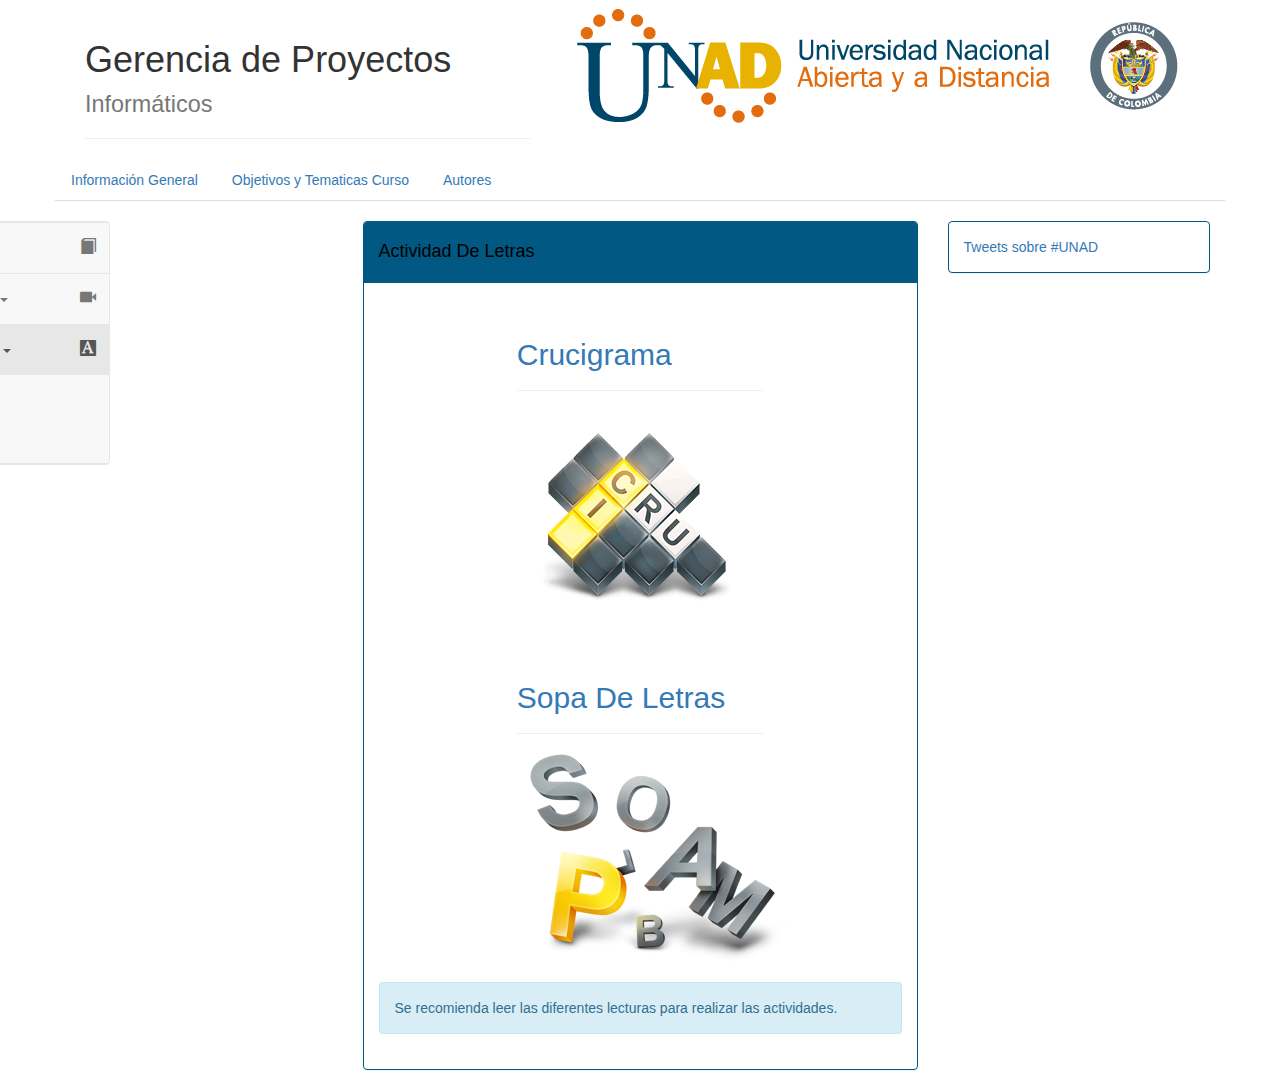
<file: Actividad1.html>
<!DOCTYPE html>
<html lang="en">
<head>
  <title>Gerencia de Proyectos</title>
  <meta charset="utf-8">
  <meta name="viewport" content="width=device-width, initial-scale=1">
  <link rel="stylesheet" href="https://maxcdn.bootstrapcdn.com/bootstrap/3.3.7/css/bootstrap.min.css">
  <script src="https://ajax.googleapis.com/ajax/libs/jquery/3.2.0/jquery.min.js"></script>
  <script src="https://maxcdn.bootstrapcdn.com/bootstrap/3.3.7/js/bootstrap.min.js"></script>
  <link rel="stylesheet" type="text/css" href="css/style.css">
</head>
<body>

<div class="container">
        <div class="col-sm-5">
  
  <div class="page-header">
  <h1>Gerencia de Proyectos <small>Informáticos</small></h1>
</div>
</div>
  
  <div class="col-sm-7">
  <img src="img/logoUNADV2.png" class="img-rounded">
  </div>

	  
</div>
  
<div class="container">
<div class="row"><div class="masthead">
        <nav>
          <ul class="nav nav-tabs">
            <li><a href="index.html">Información General</a></li>
            <li><a href="Objetivos.html">Objetivos y Tematicas Curso</a></li>
            <li><a href="Autores.html">Autores</a></li>
	  </ul> 
        </nav>
      </div></div>
<div class="row"><br></div>
  <div class="row">
    <div class="col-sm-3">
      <nav class="navbar navbar-default sidebar" role="navigation">
    <div class="container-fluid">
    <div class="navbar-header">
      <button type="button" class="navbar-toggle" data-toggle="collapse" data-target="#bs-sidebar-navbar-collapse-1">
        <span class="sr-only">Toggle navigation</span>
        <span class="icon-bar"></span>
        <span class="icon-bar"></span>
        <span class="icon-bar"></span>
      </button>      
    </div>
    <div class="collapse navbar-collapse" id="bs-sidebar-navbar-collapse-1">
      <ul class="nav navbar-nav">
        
		<li class="dropdown">
          <a href="#" class="dropdown-toggle" data-toggle="dropdown">Lecturas <span class="caret"></span><span style="font-size:16px;" class="pull-right hidden-xs showopacity glyphicon glyphicon-book"></span></a>
          <ul class="dropdown-menu forAnimate" role="menu">
            <li><a href="Lectura1.html">Introducción</a></li>
            <li><a href="Lectura2.html">12 Etapas</a></li>
            <li><a href="Lectura3.html">Seguimiento proyectos</a></li>
			<li><a href="Lectura4.html">Liderazgo y Proyectos</a></li>
			<li><a href="Lectura5.html">Talento Humano</a></li>
          </ul>
        </li> 
		
		<li class="dropdown">
          <a href="#" class="dropdown-toggle" data-toggle="dropdown">Multimedia <span class="caret"></span><span style="font-size:16px;" class="pull-right hidden-xs showopacity glyphicon glyphicon-facetime-video"></span></a>
          <ul class="dropdown-menu forAnimate" role="menu">
            <li><a href="Multimedia1.html">Gerencia de proyectos</a></li>
            <li><a href="Multimedia2.html">Planeación Proyectos</a></li>
          </ul>
        </li> 
		
        <li class="dropdown open">
          <a href="#" class="dropdown-toggle" data-toggle="dropdown">Actividades <span class="caret"></span><span style="font-size:16px;" class="pull-right hidden-xs showopacity glyphicon glyphicon-text-background"></span></a>
          <ul class="dropdown-menu forAnimate" role="menu">
            <li class="active"><a href="Actividad1.html">Actividad Letras</a></li>
            <li><a href="Actividad2.html">Actividad Completar</a></li>
            <li><a href="Actividad3.html">Actividad Ordenar</a></li>
          </ul>
        </li> 
      </ul>
	  

    </div>
  </div>
</nav>
    </div>
    <div class="col-sm-6">

		<div class="panel panel-info">
		  <div class="panel-heading"><h4>Actividad De Letras</h4></div>
		  <div class="panel-body">
				<div class="row">				
					<div class="col-sm-3" ></div>
					<div class="col-sm-6" >
						<div class="page-header">
						  <a href="https://www.educaplay.com/es/recursoseducativos/2936819/html5/talento_humano.htm"><h2>Crucigrama</h2></a>
						</div>	
						
						<a href="https://www.educaplay.com/es/recursoseducativos/2936819/html5/talento_humano.htm"><img src="img/iconoCruci.png"  alt="..." class="img-rounded"></a>
					</div>
					<div class="col-sm-3" ></div>
					
					<div class="col-sm-12">
					<br>
					</div>
					
					<div class="col-sm-3" ></div>
					<div class="col-sm-6">
						<div class="page-header">
						  <a href="https://www.educaplay.com/es/recursoseducativos/2936819/html5/talento_humano.htm"><h2>Sopa De Letras</h2></a>
						</div>	
						<a href="https://www.educaplay.com/es/recursoseducativos/2936819/html5/talento_humano.htm"><img src="img/iconoSopa.png"  alt="..." class="img-rounded"></a>
					</div>
					<div class="col-sm-3" ></div>
					
					<div class="col-sm-12">
					<br>
					</div>
					
					<div class="col-sm-12">
						<div class="alert alert-info" role="alert">Se recomienda leer las diferentes lecturas para realizar las actividades.</div>
					</div>
					
				</div>
		  </div>
		</div>
	
    </div>
  <div class="col-sm-3">
  <div class="panel panel-info">
		  <div class="panel-body">
                         <a class="twitter-timeline"  href="https://twitter.com/hashtag/UNAD" data-widget-id="853414518893969409">Tweets sobre #UNAD</a>
            <script>!function(d,s,id){var js,fjs=d.getElementsByTagName(s)[0],p=/^http:/.test(d.location)?'http':'https';if(!d.getElementById(id)){js=d.createElement(s);js.id=id;js.src=p+"://platform.twitter.com/widgets.js";fjs.parentNode.insertBefore(js,fjs);}}(document,"script","twitter-wjs");</script>
          
          </div>
		  </div>
  
  </div>
  </div>

</body>
</html>
</file>
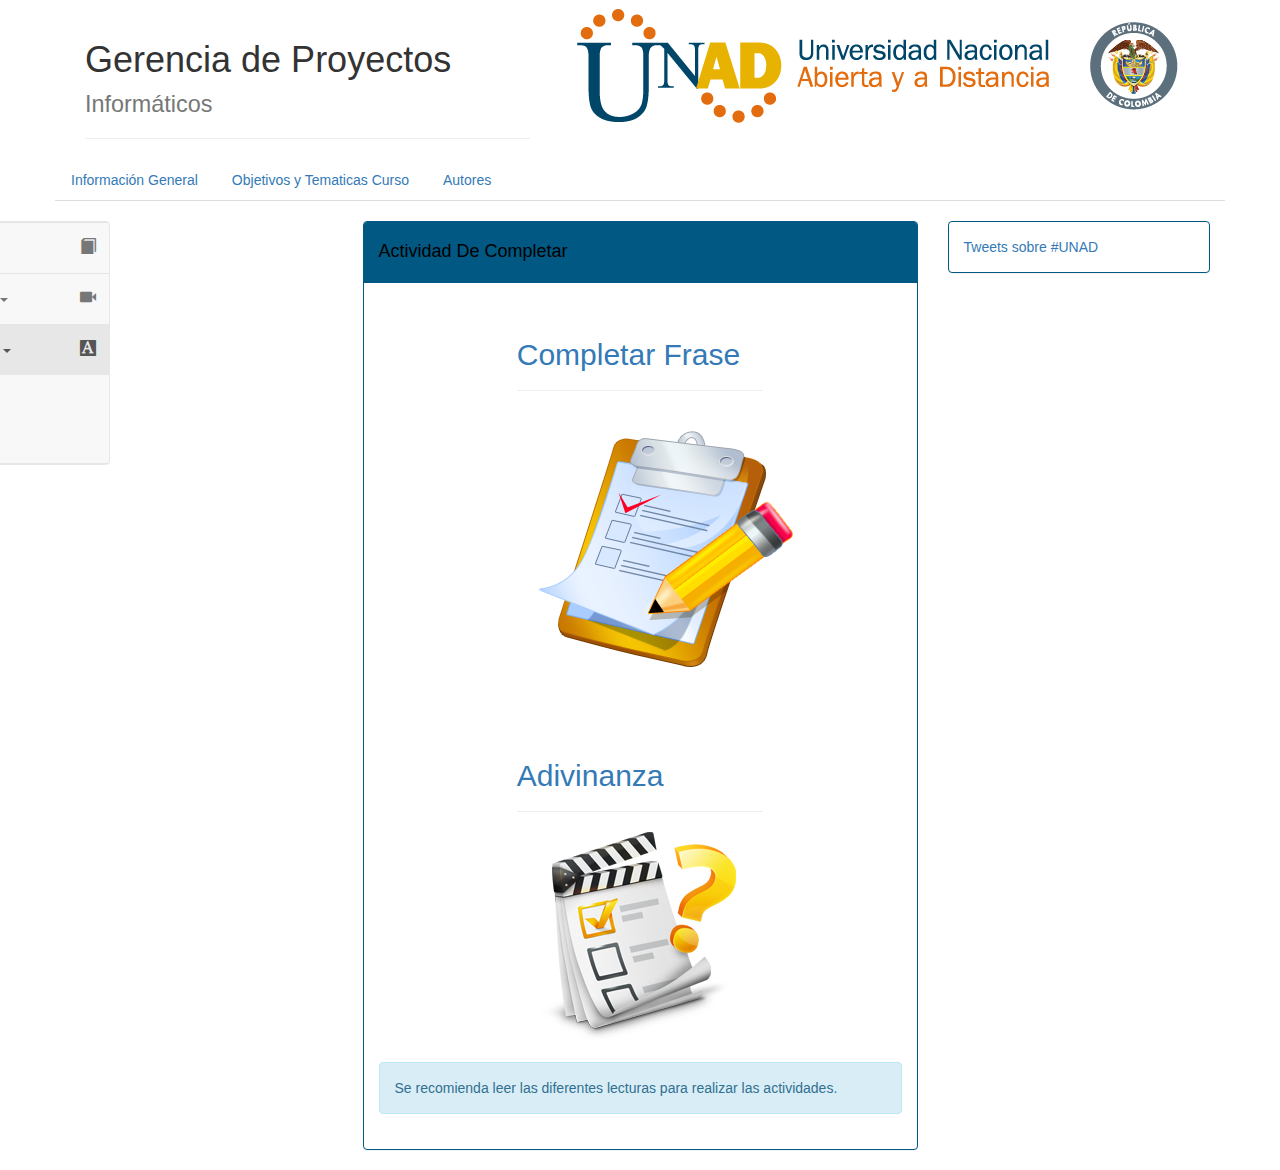
<file: Actividad2.html>
<!DOCTYPE html>
<html lang="en">
<head>
  <title>Gerencia de Proyectos</title>
  <meta charset="utf-8">
  <meta name="viewport" content="width=device-width, initial-scale=1">
  <link rel="stylesheet" href="https://maxcdn.bootstrapcdn.com/bootstrap/3.3.7/css/bootstrap.min.css">
  <script src="https://ajax.googleapis.com/ajax/libs/jquery/3.2.0/jquery.min.js"></script>
  <script src="https://maxcdn.bootstrapcdn.com/bootstrap/3.3.7/js/bootstrap.min.js"></script>
  <link rel="stylesheet" type="text/css" href="css/style.css">
</head>
<body>

<div class="container">
        <div class="col-sm-5">
  
  <div class="page-header">
  <h1>Gerencia de Proyectos <small>Informáticos</small></h1>
</div>
</div>
  
  <div class="col-sm-7">
  <img src="img/logoUNADV2.png" class="img-rounded">
  </div>

	  
</div>
  
<div class="container">
<div class="row"><div class="masthead">
        <nav>
          <ul class="nav nav-tabs">
            <li><a href="index.html">Información General</a></li>
            <li><a href="Objetivos.html">Objetivos y Tematicas Curso</a></li>
            <li><a href="Autores.html">Autores</a></li>
	  </ul>
        </nav>
      </div></div>
<div class="row"><br></div>
  <div class="row">
    <div class="col-sm-3">
      <nav class="navbar navbar-default sidebar" role="navigation">
    <div class="container-fluid">
    <div class="navbar-header">
      <button type="button" class="navbar-toggle" data-toggle="collapse" data-target="#bs-sidebar-navbar-collapse-1">
        <span class="sr-only">Toggle navigation</span>
        <span class="icon-bar"></span>
        <span class="icon-bar"></span>
        <span class="icon-bar"></span>
      </button>      
    </div>
    <div class="collapse navbar-collapse" id="bs-sidebar-navbar-collapse-1">
      <ul class="nav navbar-nav">
        
		<li class="dropdown">
          <a href="#" class="dropdown-toggle" data-toggle="dropdown">Lecturas <span class="caret"></span><span style="font-size:16px;" class="pull-right hidden-xs showopacity glyphicon glyphicon-book"></span></a>
          <ul class="dropdown-menu forAnimate" role="menu">
            <li><a href="Lectura1.html">Introducción</a></li>
            <li><a href="Lectura2.html">12 Etapas</a></li>
            <li><a href="Lectura3.html">Seguimiento proyectos</a></li>
			<li><a href="Lectura4.html">Liderazgo y Proyectos</a></li>
			<li><a href="Lectura5.html">Talento Humano</a></li>
          </ul>
        </li> 
		
		<li class="dropdown">
          <a href="#" class="dropdown-toggle" data-toggle="dropdown">Multimedia <span class="caret"></span><span style="font-size:16px;" class="pull-right hidden-xs showopacity glyphicon glyphicon-facetime-video"></span></a>
          <ul class="dropdown-menu forAnimate" role="menu">
            <li><a href="Multimedia1.html">Gerencia de proyectos</a></li>
            <li><a href="Multimedia2.html">Planeación Proyectos</a></li>
          </ul>
        </li> 
		
        <li class="dropdown open">
          <a href="#" class="dropdown-toggle" data-toggle="dropdown">Actividades <span class="caret"></span><span style="font-size:16px;" class="pull-right hidden-xs showopacity glyphicon glyphicon-text-background"></span></a>
          <ul class="dropdown-menu forAnimate" role="menu">
            <li><a href="Actividad1.html">Actividad Letras</a></li>
            <li class="active"><a href="Actividad2.html">Actividad Completar</a></li>
            <li><a href="Actividad3.html">Actividad Ordenar</a></li>
          </ul>
        </li> 
      </ul>
	  

    </div>
  </div>
</nav>
    </div>
    <div class="col-sm-6">

		<div class="panel panel-info">
		  <div class="panel-heading"><h4>Actividad De Completar</h4></div>
		  <div class="panel-body">
				<div class="row">				
					<div class="col-sm-3" ></div>
					<div class="col-sm-6" >
						<div class="page-header">
						  <a href="https://www.educaplay.com/es/recursoseducativos/2937196/html5/liderazgo.htm"><h2>Completar Frase</h2></a>
						</div>	
						
						<a href="https://www.educaplay.com/es/recursoseducativos/2937196/html5/liderazgo.htm"><img src="img/iconoCompletar.png"  alt="..." class="img-rounded"></a>
					</div>
					<div class="col-sm-3" ></div>
					
					<div class="col-sm-12">
					<br>
					</div>
					
					<div class="col-sm-3" ></div>
					<div class="col-sm-6">
						<div class="page-header">
						  <a href="https://www.educaplay.com/es/recursoseducativos/2937207/html5/etapas_gerencia_proyectos.htm"><h2>Adivinanza</h2></a>
						</div>	
						<a href="https://www.educaplay.com/es/recursoseducativos/2937207/html5/etapas_gerencia_proyectos.htm"><img src="img/iconoAdivinanza.png"  alt="..." class="img-rounded"></a>
					</div>
					<div class="col-sm-3" ></div>
					
					<div class="col-sm-12">
					<br>
					</div>
					
					<div class="col-sm-12">
						<div class="alert alert-info" role="alert">Se recomienda leer las diferentes lecturas para realizar las actividades.</div>
					</div>
					
				</div>
		  </div>
		</div>
	
    </div>
  <div class="col-sm-3">
  <div class="panel panel-info">
		  <div class="panel-body">
                         <a class="twitter-timeline"  href="https://twitter.com/hashtag/UNAD" data-widget-id="853414518893969409">Tweets sobre #UNAD</a>
            <script>!function(d,s,id){var js,fjs=d.getElementsByTagName(s)[0],p=/^http:/.test(d.location)?'http':'https';if(!d.getElementById(id)){js=d.createElement(s);js.id=id;js.src=p+"://platform.twitter.com/widgets.js";fjs.parentNode.insertBefore(js,fjs);}}(document,"script","twitter-wjs");</script>
          
          </div>
		  </div>
  
  </div>
  </div>

</body>
</html>
</file>
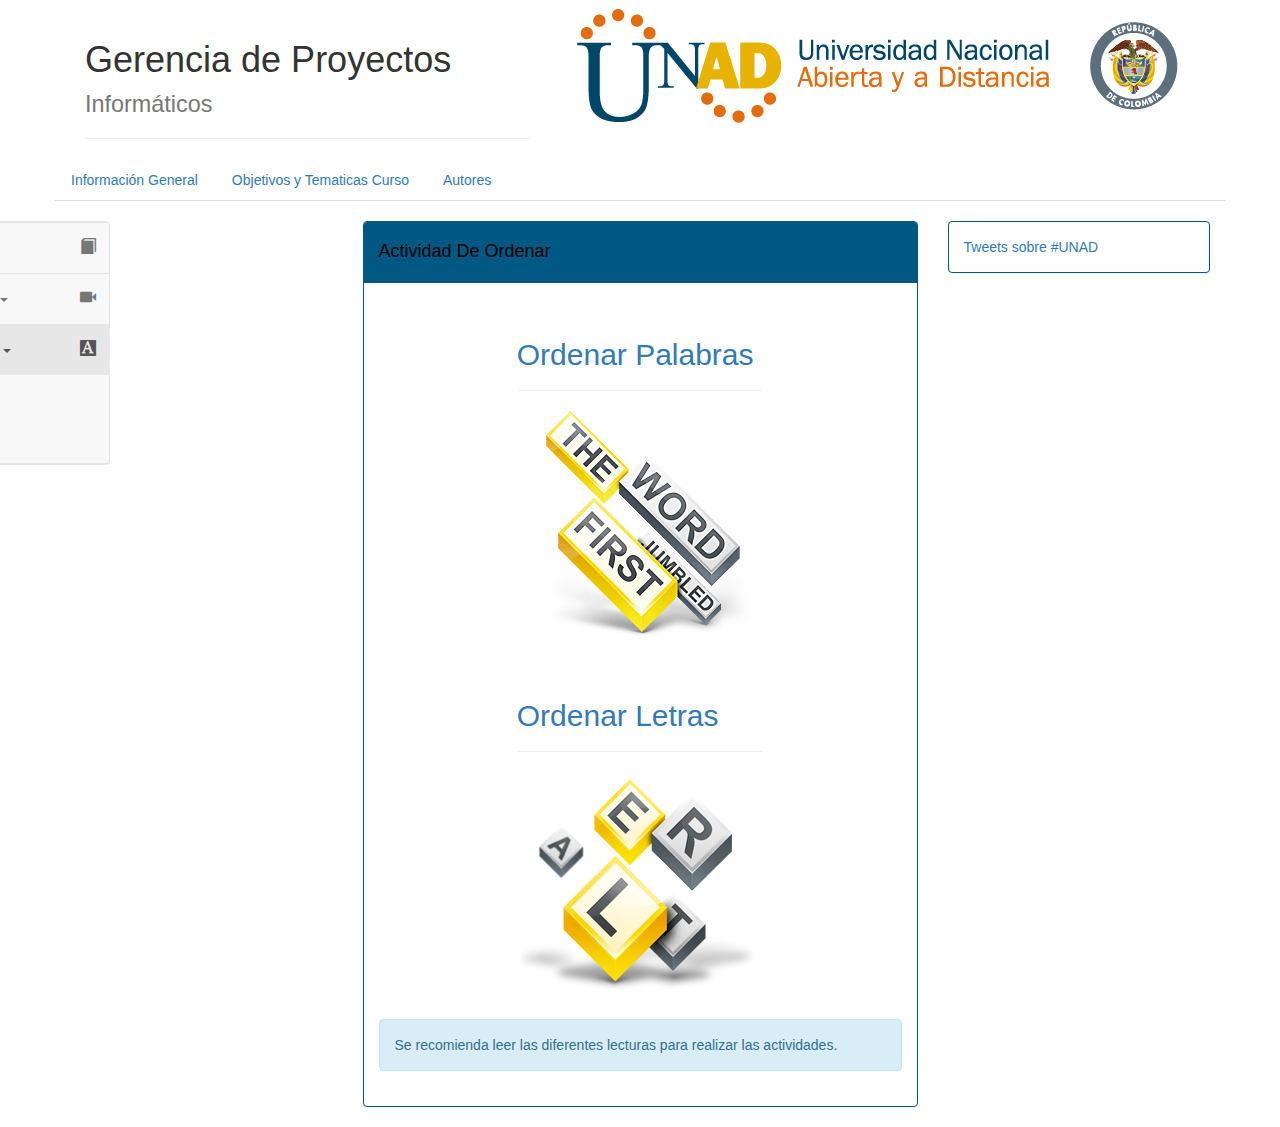
<file: Actividad3.html>
<!DOCTYPE html>
<html lang="en">
<head>
  <title>Gerencia de Proyectos</title>
  <meta charset="utf-8">
  <meta name="viewport" content="width=device-width, initial-scale=1">
  <link rel="stylesheet" href="https://maxcdn.bootstrapcdn.com/bootstrap/3.3.7/css/bootstrap.min.css">
  <script src="https://ajax.googleapis.com/ajax/libs/jquery/3.2.0/jquery.min.js"></script>
  <script src="https://maxcdn.bootstrapcdn.com/bootstrap/3.3.7/js/bootstrap.min.js"></script>
  <link rel="stylesheet" type="text/css" href="css/style.css">
</head> 
<body>

<div class="container">
        <div class="col-sm-5">
  
  <div class="page-header">
  <h1>Gerencia de Proyectos <small>Informáticos</small></h1>
</div>
</div>
  
  <div class="col-sm-7">
  <img src="img/logoUNADV2.png" class="img-rounded">
  </div>

	  
</div>
  
<div class="container">
<div class="row"><div class="masthead">
        <nav>
          <ul class="nav nav-tabs">
            <li><a href="index.html">Información General</a></li>
            <li><a href="Objetivos.html">Objetivos y Tematicas Curso</a></li>
            <li><a href="Autores.html">Autores</a></li>
	  </ul>
        </nav>
      </div></div>
<div class="row"><br></div>
  <div class="row">
    <div class="col-sm-3">
      <nav class="navbar navbar-default sidebar" role="navigation">
    <div class="container-fluid">
    <div class="navbar-header">
      <button type="button" class="navbar-toggle" data-toggle="collapse" data-target="#bs-sidebar-navbar-collapse-1">
        <span class="sr-only">Toggle navigation</span>
        <span class="icon-bar"></span>
        <span class="icon-bar"></span>
        <span class="icon-bar"></span>
      </button>      
    </div>
    <div class="collapse navbar-collapse" id="bs-sidebar-navbar-collapse-1">
      <ul class="nav navbar-nav">
        
		<li class="dropdown">
          <a href="#" class="dropdown-toggle" data-toggle="dropdown">Lecturas <span class="caret"></span><span style="font-size:16px;" class="pull-right hidden-xs showopacity glyphicon glyphicon-book"></span></a>
          <ul class="dropdown-menu forAnimate" role="menu">
            <li><a href="Lectura1.html">Introducción</a></li>
            <li><a href="Lectura2.html">12 Etapas</a></li>
            <li><a href="Lectura3.html">Seguimiento proyectos</a></li>
			<li><a href="Lectura4.html">Liderazgo y Proyectos</a></li>
			<li><a href="Lectura5.html">Talento Humano</a></li>
          </ul>
        </li> 
		
		<li class="dropdown">
          <a href="#" class="dropdown-toggle" data-toggle="dropdown">Multimedia <span class="caret"></span><span style="font-size:16px;" class="pull-right hidden-xs showopacity glyphicon glyphicon-facetime-video"></span></a>
          <ul class="dropdown-menu forAnimate" role="menu">
            <li><a href="Multimedia1.html">Gerencia de proyectos</a></li>
            <li><a href="Multimedia2.html">Planeación Proyectos</a></li>
          </ul>
        </li> 
		
        <li class="dropdown open">
          <a href="#" class="dropdown-toggle" data-toggle="dropdown">Actividades <span class="caret"></span><span style="font-size:16px;" class="pull-right hidden-xs showopacity glyphicon glyphicon-text-background"></span></a>
          <ul class="dropdown-menu forAnimate" role="menu">
            <li><a href="Actividad1.html">Actividad Letras</a></li>
            <li><a href="Actividad2.html">Actividad Completar</a></li>
            <li class="active"><a href="Actividad3.html">Actividad Ordenar</a></li>
          </ul>
        </li> 
      </ul>
	  

    </div>
  </div>
</nav>
    </div>
    <div class="col-sm-6">

		<div class="panel panel-info">
		  <div class="panel-heading"><h4>Actividad De Ordenar</h4></div>
		  <div class="panel-body">
				<div class="row">				
					<div class="col-sm-3" ></div>
					<div class="col-sm-6" >
						<div class="page-header">
						  <a href="https://www.educaplay.com/es/recursoseducativos/2937180/html5/planificacion_de_proyectos.htm"><h2>Ordenar Palabras</h2></a>
						</div>	
						
						<a href="https://www.educaplay.com/es/recursoseducativos/2937180/html5/planificacion_de_proyectos.htm"><img src="img/iconoOrdenarPalabras.png"  alt="..." class="img-rounded"></a>
					</div>
					<div class="col-sm-3" ></div>
					
					<div class="col-sm-12">
					<br>
					</div>
					
					<div class="col-sm-3" ></div>
					<div class="col-sm-6">
						<div class="page-header">
						  <a href="https://www.educaplay.com/es/recursoseducativos/2937160/html5/introduccion.htm"><h2>Ordenar Letras</h2></a>
						</div>	
						<a href="https://www.educaplay.com/es/recursoseducativos/2937160/html5/introduccion.htm"><img src="img/iconoOLetras.png"  alt="..." class="img-rounded"></a>
					</div>
					<div class="col-sm-3" ></div>
					
					<div class="col-sm-12">
					<br>
					</div>
					
					<div class="col-sm-12">
						<div class="alert alert-info" role="alert">Se recomienda leer las diferentes lecturas para realizar las actividades.</div>
					</div>
					
				</div>
		  </div>
		</div>
	
    </div>
  <div class="col-sm-3">
  <div class="panel panel-info">
		  <div class="panel-body">
                         <a class="twitter-timeline"  href="https://twitter.com/hashtag/UNAD" data-widget-id="853414518893969409">Tweets sobre #UNAD</a>
            <script>!function(d,s,id){var js,fjs=d.getElementsByTagName(s)[0],p=/^http:/.test(d.location)?'http':'https';if(!d.getElementById(id)){js=d.createElement(s);js.id=id;js.src=p+"://platform.twitter.com/widgets.js";fjs.parentNode.insertBefore(js,fjs);}}(document,"script","twitter-wjs");</script>
          
          </div>
		  </div>
  
  </div>
  </div>

</body>
</html>
</file>
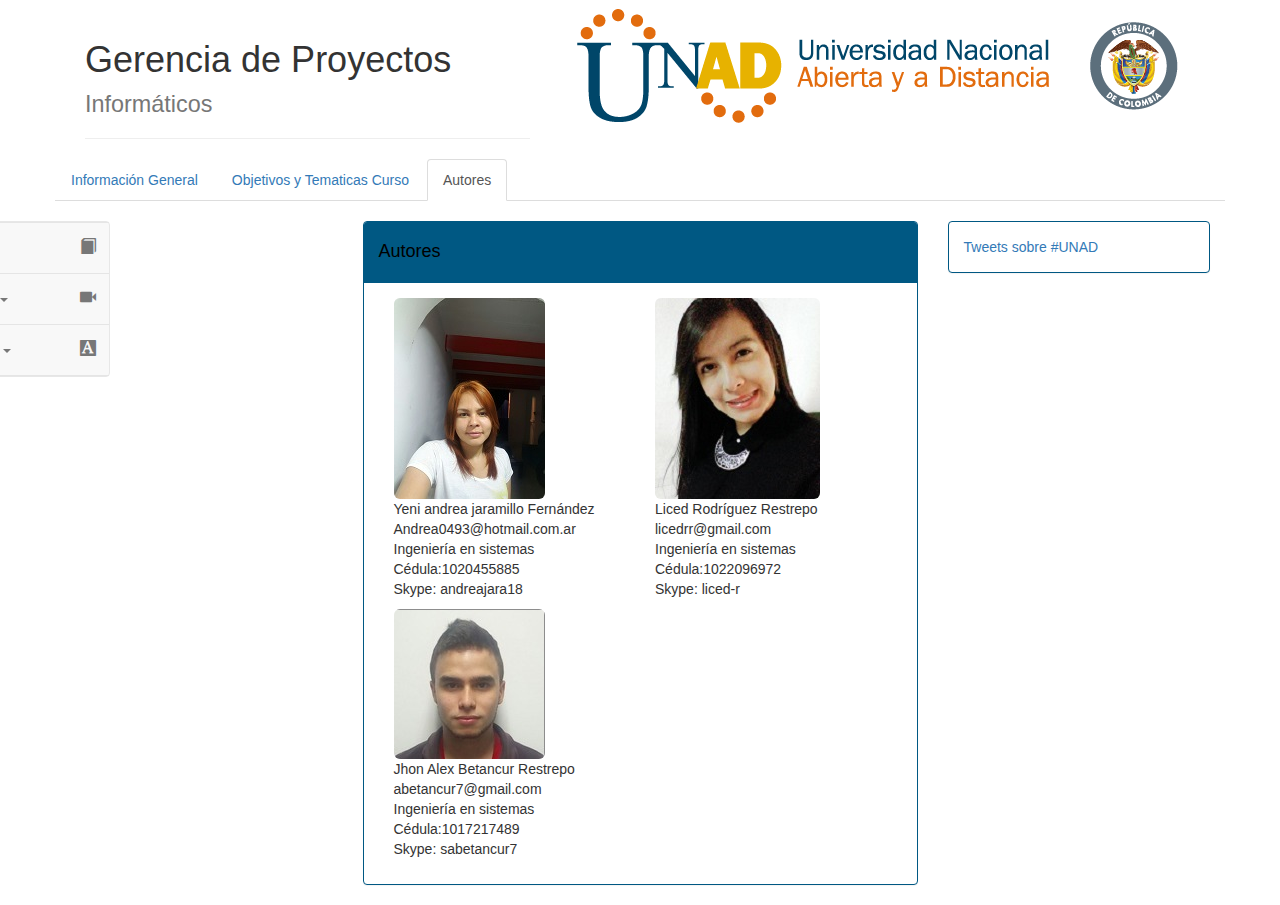
<file: Autores.html>
<!DOCTYPE html>
<html lang="en">
<head>
  <title>Gerencia de Proyectos</title>
  <meta charset="utf-8">
  <meta name="viewport" content="width=device-width, initial-scale=1">
  <link rel="stylesheet" href="https://maxcdn.bootstrapcdn.com/bootstrap/3.3.7/css/bootstrap.min.css">
  <script src="https://ajax.googleapis.com/ajax/libs/jquery/3.2.0/jquery.min.js"></script>
  <script src="https://maxcdn.bootstrapcdn.com/bootstrap/3.3.7/js/bootstrap.min.js"></script>
  <link rel="stylesheet" type="text/css" href="css/style.css">
</head>
<body>

<div class="container">
        <div class="col-sm-5">
  
  <div class="page-header">
  <h1>Gerencia de Proyectos <small>Informáticos</small></h1>
</div>
</div>
  
  <div class="col-sm-7">
  	<img src="img/logoUNADV2.png" class="img-rounded">
  </div>

	  
</div>
  
<div class="container">
<div class="row"><div class="masthead">
        <nav>
          <ul class="nav nav-tabs">
            <li><a href="index.html">Información General</a></li>
            <li><a href="Objetivos.html">Objetivos y Tematicas Curso</a></li>
            <li class="active"><a href="Autores.html">Autores</a></li>
	</ul>
        </nav>
      </div></div>
<div class="row"><br></div>
  <div class="row">
    <div class="col-sm-3">
      <nav class="navbar navbar-default sidebar" role="navigation">
    <div class="container-fluid">
    <div class="navbar-header">
      <button type="button" class="navbar-toggle" data-toggle="collapse" data-target="#bs-sidebar-navbar-collapse-1">
        <span class="sr-only">Toggle navigation</span>
        <span class="icon-bar"></span>
        <span class="icon-bar"></span>
        <span class="icon-bar"></span>
      </button>      
    </div>
    <div class="collapse navbar-collapse" id="bs-sidebar-navbar-collapse-1">
      <ul class="nav navbar-nav">
        
		<li class="dropdown">
          <a href="#" class="dropdown-toggle" data-toggle="dropdown">Lecturas <span class="caret"></span><span style="font-size:16px;" class="pull-right hidden-xs showopacity glyphicon glyphicon-book"></span></a>
          <ul class="dropdown-menu forAnimate" role="menu">
            <li><a href="Lectura1.html">Introducción</a></li>
            <li><a href="Lectura2.html">12 Etapas</a></li>
            <li><a href="Lectura3.html">Seguimiento proyectos</a></li>
			<li><a href="Lectura4.html">Liderazgo y Proyectos</a></li>
			<li><a href="Lectura5.html">Talento Humano</a></li>
          </ul>
        </li> 
		
		<li class="dropdown">
          <a href="#" class="dropdown-toggle" data-toggle="dropdown">Multimedia <span class="caret"></span><span style="font-size:16px;" class="pull-right hidden-xs showopacity glyphicon glyphicon-facetime-video"></span></a>
          <ul class="dropdown-menu forAnimate" role="menu">
            <li><a href="Multimedia1.html">Gerencia de proyectos</a></li>
            <li><a href="Multimedia2.html">Planeación Proyectos</a></li>
          </ul>
        </li> 
		
        <li class="dropdown">
          <a href="#" class="dropdown-toggle" data-toggle="dropdown">Actividades <span class="caret"></span><span style="font-size:16px;" class="pull-right hidden-xs showopacity glyphicon glyphicon-text-background"></span></a>
          <ul class="dropdown-menu forAnimate" role="menu">
            <li><a href="Actividad1.html">Actividad Letras</a></li>
            <li><a href="Actividad2.html">Actividad Completar</a></li>
            <li><a href="Actividad3.html">Actividad Ordenar</a></li>
          </ul>
        </li>          
		
      </ul>
	  

    </div>
  </div>
</nav>
    </div>
    <div class="col-sm-6">
		<div class="panel panel-info">
		  <div class="panel-heading"><h4>Autores</h4></div>
		  <div class="panel-body">
        <div class="col-sm-6">                
          <img src="img/fotoAndrea.jpg"  alt="..." class="img-rounded">
          <p>
            Yeni andrea jaramillo Fernández </br>
            Andrea0493@hotmail.com.ar </br>
            Ingeniería en sistemas </br>
            Cédula:1020455885 </br>
            Skype: andreajara18
          </p>      
        </div>
        <div class="col-sm-6">                
          <img src="img/fotoLiced.jpg"  alt="..." class="img-rounded">
          <p>
            Liced Rodríguez Restrepo </br>
            licedrr@gmail.com </br>
            Ingeniería en sistemas </br>
            Cédula:1022096972 </br>
            Skype: liced-r
          </p>      
        </div>
        <div class="col-sm-12">                
          <img src="img/fotoAlex.png"  alt="..." class="img-rounded">
          <p>
            Jhon Alex Betancur Restrepo </br>
            abetancur7@gmail.com </br>
            Ingeniería en sistemas </br>
            Cédula:1017217489 </br>
            Skype: sabetancur7
          </p>      
        </div>
			   
		  </div>
		</div>
	
    </div>
	  
    <div class="col-sm-3">
  <div class="panel panel-info">
		  <div class="panel-body">
                         <a class="twitter-timeline"  href="https://twitter.com/hashtag/UNAD" data-widget-id="853414518893969409">Tweets sobre #UNAD</a>
            <script>!function(d,s,id){var js,fjs=d.getElementsByTagName(s)[0],p=/^http:/.test(d.location)?'http':'https';if(!d.getElementById(id)){js=d.createElement(s);js.id=id;js.src=p+"://platform.twitter.com/widgets.js";fjs.parentNode.insertBefore(js,fjs);}}(document,"script","twitter-wjs");</script>
          
          </div>
		  </div>
  
  </div>	  
  </div>
  
  </div>

</body>
</html>
</file>
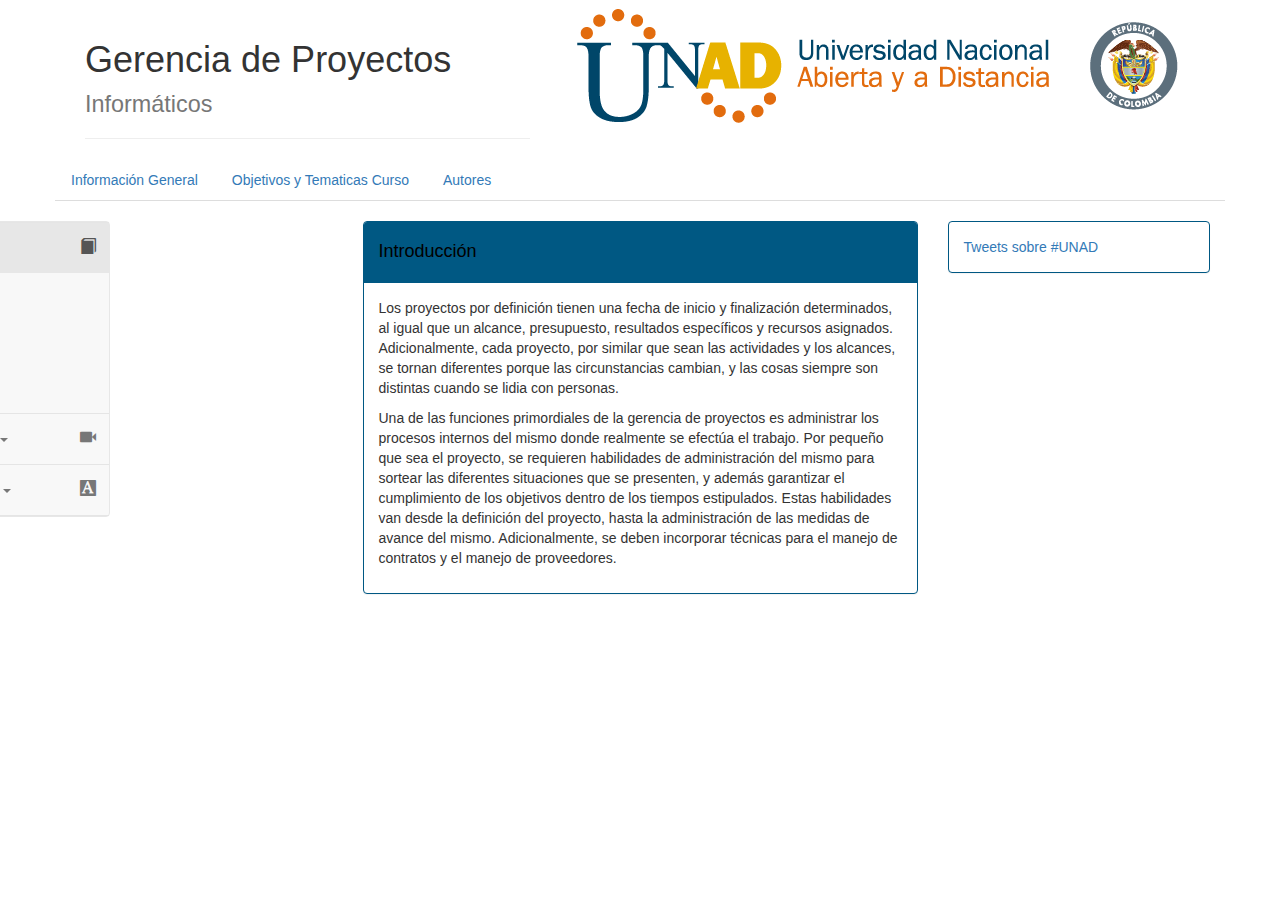
<file: Lectura1.html>
<!DOCTYPE html>
<html lang="en">
<head>
	<title>Gerencia de Proyectos</title>
  <meta charset="utf-8">
  <meta name="viewport" content="width=device-width, initial-scale=1">
  <link rel="stylesheet" href="https://maxcdn.bootstrapcdn.com/bootstrap/3.3.7/css/bootstrap.min.css">
  <script src="https://ajax.googleapis.com/ajax/libs/jquery/3.2.0/jquery.min.js"></script>
  <script src="https://maxcdn.bootstrapcdn.com/bootstrap/3.3.7/js/bootstrap.min.js"></script>
  <link rel="stylesheet" type="text/css" href="css/style.css">
</head>
<body>

<div class="container">
        <div class="col-sm-5">
  
  <div class="page-header">
  <h1>Gerencia de Proyectos <small>Informáticos</small></h1>
</div>
</div>
  
  <div class="col-sm-7">
  <img src="img/logoUNADV2.png" class="img-rounded">
  </div>

	  
</div>
  
<div class="container">
<div class="row"><div class="masthead">
        <nav>
          <ul class="nav nav-tabs">
            <li><a href="index.html">Información General</a></li>
            <li><a href="Objetivos.html">Objetivos y Tematicas Curso</a></li>
            <li><a href="Autores.html">Autores</a></li>
	  </ul>
        </nav>
      </div></div>
<div class="row"><br></div>
  <div class="row">
    <div class="col-sm-3">
      <nav class="navbar navbar-default sidebar" role="navigation">
    <div class="container-fluid">
    <div class="navbar-header">
      <button type="button" class="navbar-toggle" data-toggle="collapse" data-target="#bs-sidebar-navbar-collapse-1">
        <span class="sr-only">Toggle navigation</span>
        <span class="icon-bar"></span>
        <span class="icon-bar"></span>
        <span class="icon-bar"></span>
      </button>      
    </div>
    <div class="collapse navbar-collapse" id="bs-sidebar-navbar-collapse-1">
      <ul class="nav navbar-nav">
        
		<li class="dropdown open">
          <a href="#" class="dropdown-toggle" data-toggle="dropdown">Lecturas <span class="caret"></span><span style="font-size:16px;" class="pull-right hidden-xs showopacity glyphicon glyphicon-book"></span></a>
          <ul class="dropdown-menu forAnimate" role="menu">
            <li class="active"><a href="Lectura1.html">Introducción</a></li>
            <li><a href="Lectura2.html">12 Etapas</a></li>
            <li><a href="Lectura3.html">Seguimiento proyectos</a></li>
			<li><a href="Lectura4.html">Liderazgo y Proyectos</a></li>
			<li><a href="Lectura5.html">Talento Humano</a></li>
          </ul>
        </li> 
		
		<li class="dropdown">
          <a href="#" class="dropdown-toggle" data-toggle="dropdown">Multimedia <span class="caret"></span><span style="font-size:16px;" class="pull-right hidden-xs showopacity glyphicon glyphicon-facetime-video"></span></a>
          <ul class="dropdown-menu forAnimate" role="menu">
            <li><a href="Multimedia1.html">Gerencia de proyectos</a></li>
<li><a href="Multimedia2.html">Planeación Proyectos</a></li>
			</ul>
        </li> 
		
        <li class="dropdown">
          <a href="#" class="dropdown-toggle" data-toggle="dropdown">Actividades <span class="caret"></span><span style="font-size:16px;" class="pull-right hidden-xs showopacity glyphicon glyphicon-text-background"></span></a>
          <ul class="dropdown-menu forAnimate" role="menu">
            <li><a href="Actividad1.html">Actividad Letras</a></li>
            <li><a href="Actividad2.html">Actividad Completar</a></li>
            <li><a href="Actividad3.html">Actividad Ordenar</a></li>
          </ul>
        </li> 
      </ul>
	  

    </div>
  </div>
</nav>
    </div>
    <div class="col-sm-6">
		<div class="panel panel-info">
		  <div class="panel-heading"><h4>Introducción</h4></div>
		  <div class="panel-body">
			<p>
					Los proyectos por definición tienen una fecha de inicio y finalización determinados, al igual que un alcance, presupuesto, 
					resultados específicos y recursos asignados. Adicionalmente, cada proyecto, por similar que sean las actividades y los alcances, 
					se tornan diferentes porque las circunstancias cambian, y las cosas siempre son distintas cuando se lidia con personas.
			</p>
			<p>
					Una de las funciones primordiales de la gerencia de proyectos es administrar los procesos internos del mismo donde realmente se 
					efectúa el trabajo. Por pequeño que sea el proyecto, se requieren habilidades de administración del mismo para sortear las diferentes 
					situaciones que se presenten, y además garantizar el cumplimiento de los objetivos dentro de los tiempos estipulados. 
					Estas habilidades van desde la definición del proyecto, hasta la administración de las medidas de avance del mismo. 
					Adicionalmente, se deben incorporar técnicas para el manejo de contratos y el manejo de proveedores.

			</p>
		  </div>
		</div>
	
    </div>

	  <div class="col-sm-3">
  <div class="panel panel-info">
		  <div class="panel-body">
                         <a class="twitter-timeline"  href="https://twitter.com/hashtag/UNAD" data-widget-id="853414518893969409">Tweets sobre #UNAD</a>
            <script>!function(d,s,id){var js,fjs=d.getElementsByTagName(s)[0],p=/^http:/.test(d.location)?'http':'https';if(!d.getElementById(id)){js=d.createElement(s);js.id=id;js.src=p+"://platform.twitter.com/widgets.js";fjs.parentNode.insertBefore(js,fjs);}}(document,"script","twitter-wjs");</script>
          
          </div>
		  </div>
  
  </div>
	  
  </div>
  
  </div>

</body>
</html>
</file>
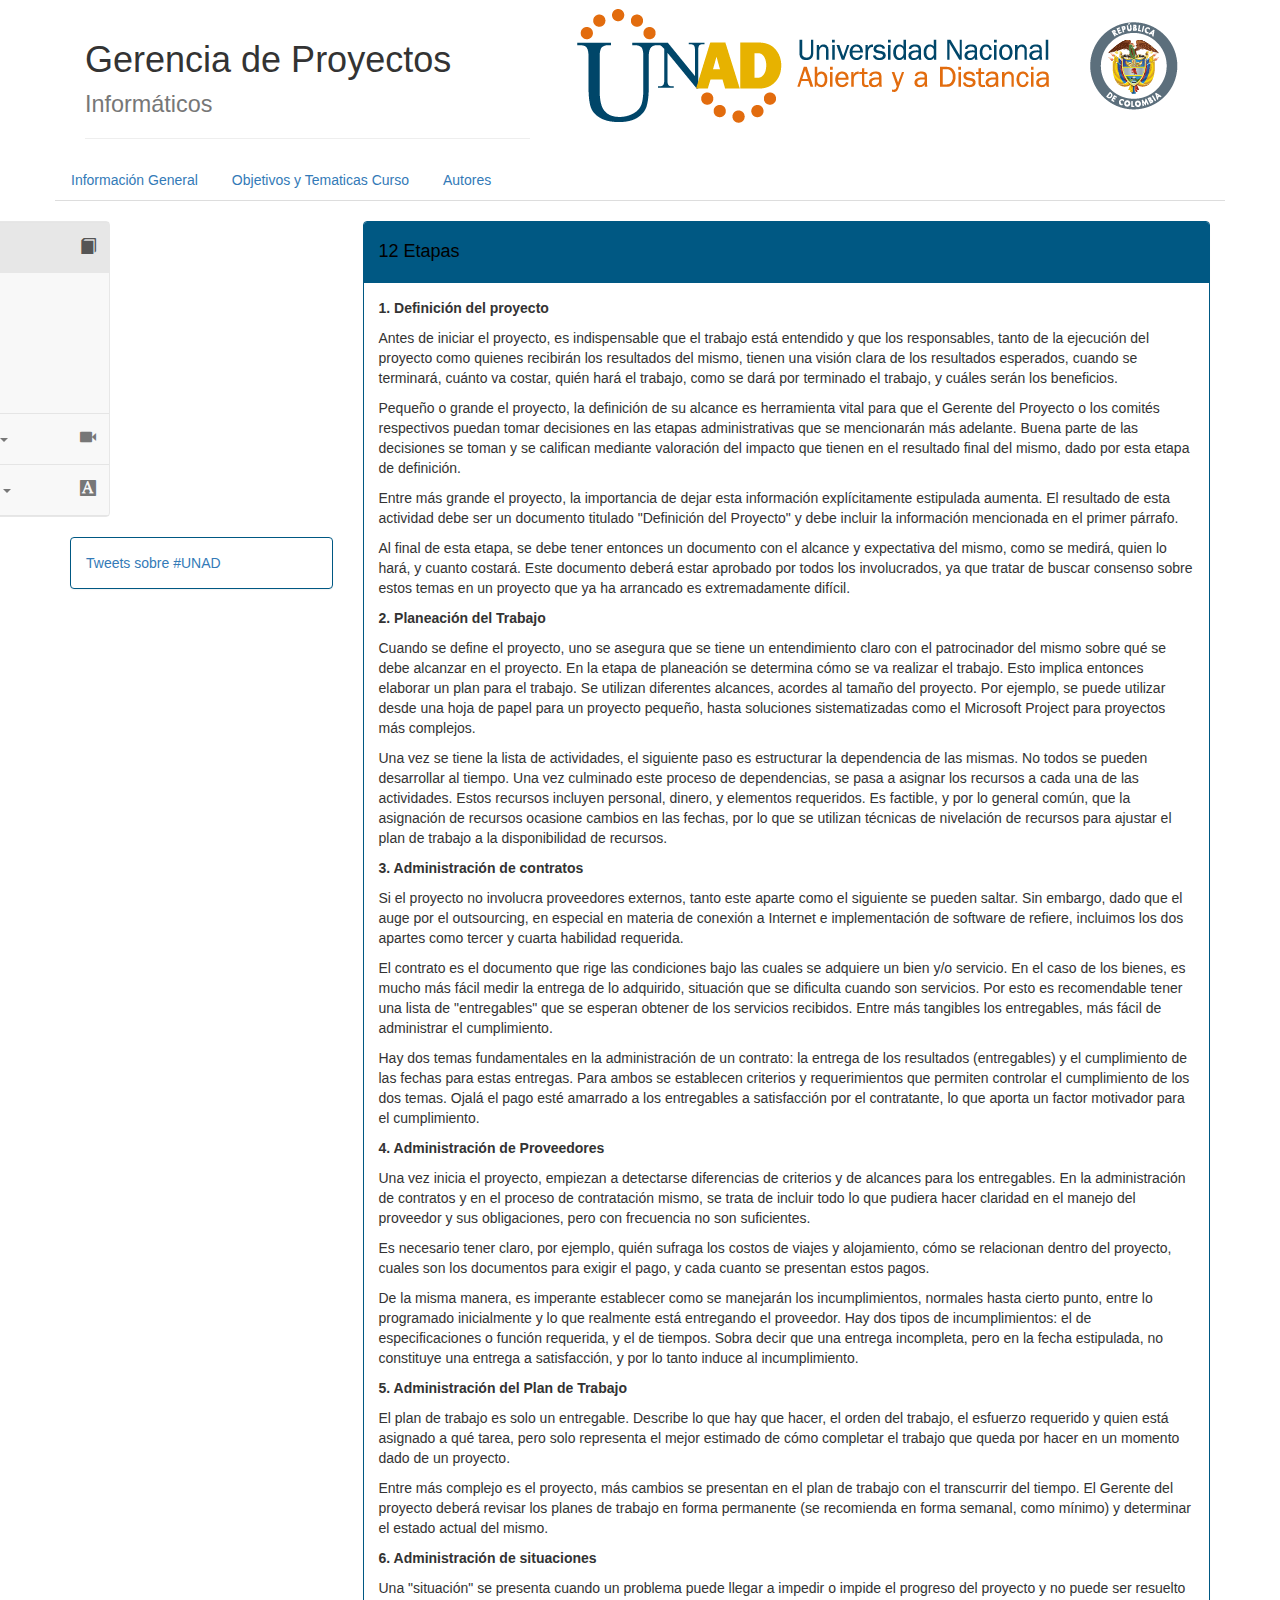
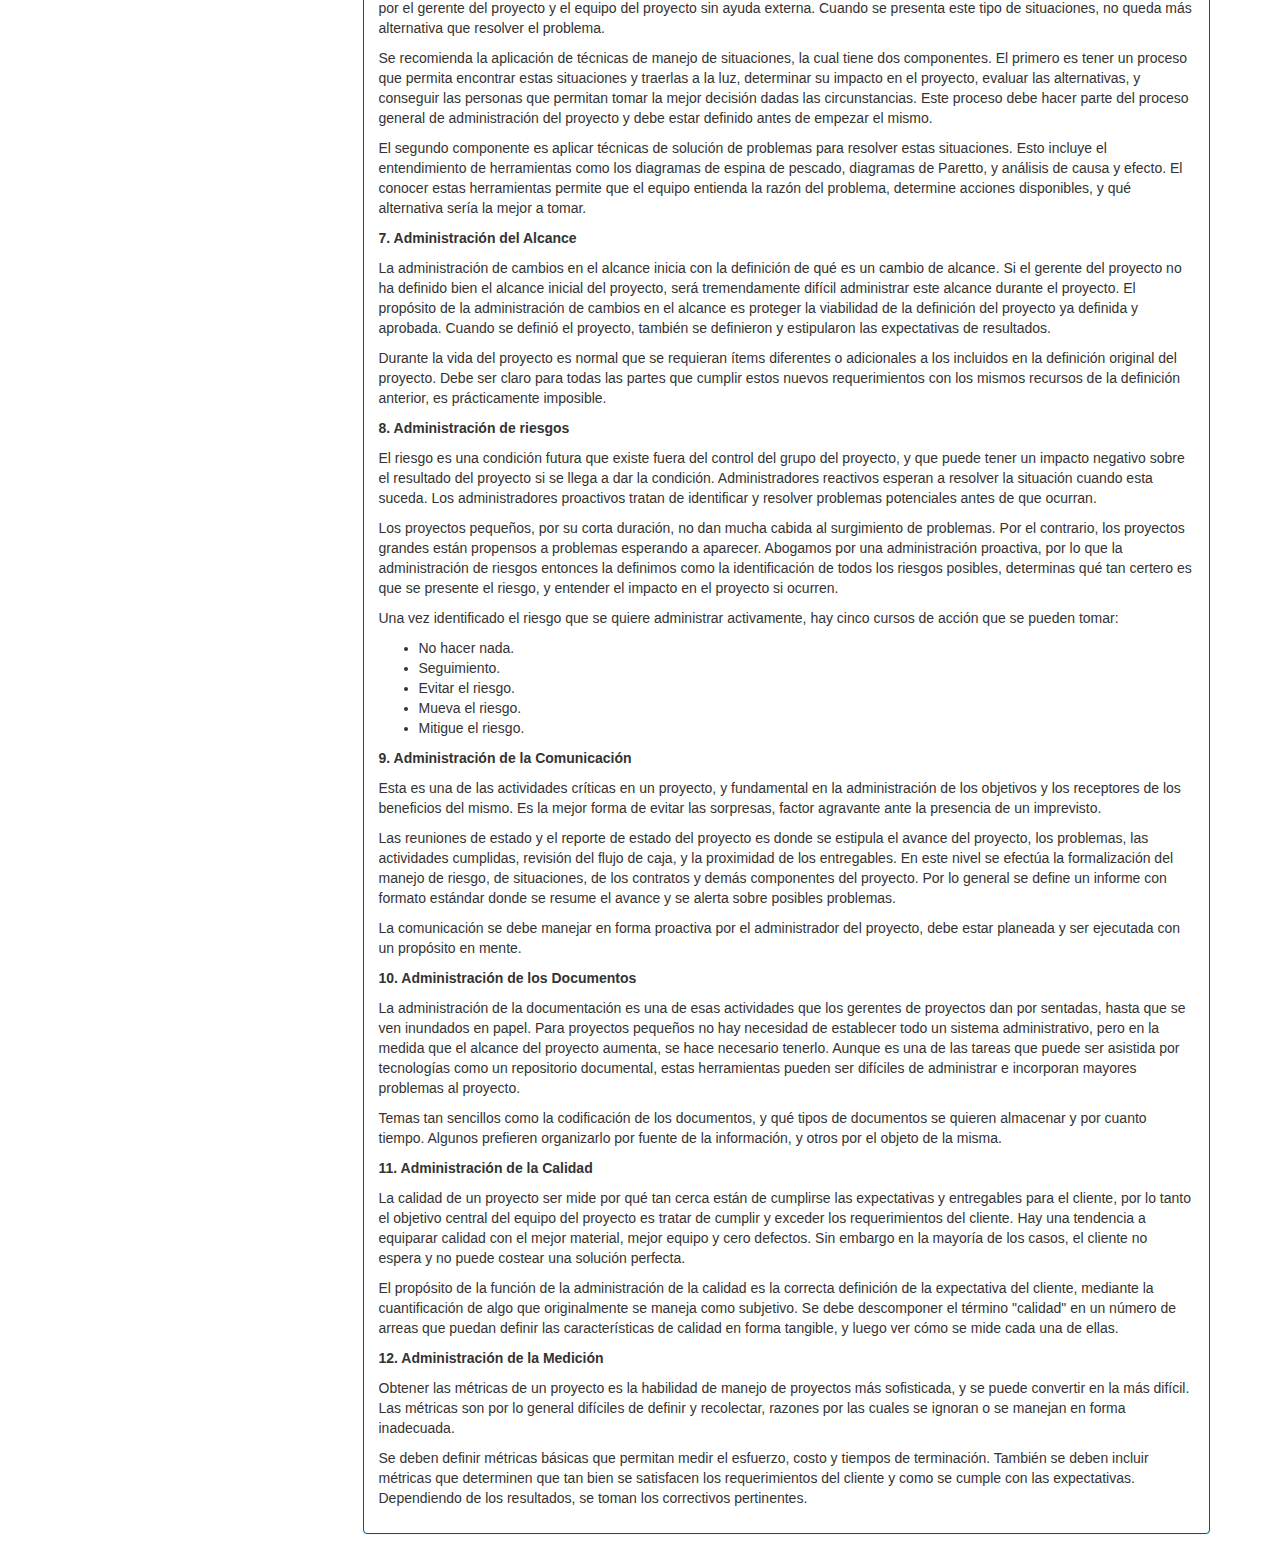
<file: Lectura2.html>
<!DOCTYPE html>
<html lang="en">
<head>
  <title>Gerencia de Proyectos</title>
  <meta charset="utf-8">
  <meta name="viewport" content="width=device-width, initial-scale=1">
  <link rel="stylesheet" href="https://maxcdn.bootstrapcdn.com/bootstrap/3.3.7/css/bootstrap.min.css">
  <script src="https://ajax.googleapis.com/ajax/libs/jquery/3.2.0/jquery.min.js"></script>
  <script src="https://maxcdn.bootstrapcdn.com/bootstrap/3.3.7/js/bootstrap.min.js"></script>
  <link rel="stylesheet" type="text/css" href="css/style.css">
</head>
<body>

<div class="container">
        <div class="col-sm-5">
  
  <div class="page-header">
  <h1>Gerencia de Proyectos <small>Informáticos</small></h1>
</div>
</div>
  
  <div class="col-sm-7">
  <img src="img/logoUNADV2.png" class="img-rounded">
  </div>

	  
</div>
  
<div class="container">
<div class="row"><div class="masthead">
        <nav>
          <ul class="nav nav-tabs">
            <li><a href="index.html">Información General</a></li>
            <li><a href="Objetivos.html">Objetivos y Tematicas Curso</a></li>
            <li><a href="Autores.html">Autores</a></li>
	  </ul>
        </nav>
      </div></div>
<div class="row"><br></div>
  <div class="row">
    <div class="col-sm-3">
		<div class="row">
	<div class="col-sm-12">
      <nav class="navbar navbar-default sidebar" role="navigation">
    <div class="container-fluid">
    <div class="navbar-header">
      <button type="button" class="navbar-toggle" data-toggle="collapse" data-target="#bs-sidebar-navbar-collapse-1">
        <span class="sr-only">Toggle navigation</span>
        <span class="icon-bar"></span>
        <span class="icon-bar"></span>
        <span class="icon-bar"></span>
      </button>      
    </div>
    <div class="collapse navbar-collapse" id="bs-sidebar-navbar-collapse-1">
      <ul class="nav navbar-nav">
        
		<li class="dropdown open">
          <a href="#" class="dropdown-toggle" data-toggle="dropdown">Lecturas <span class="caret"></span><span style="font-size:16px;" class="pull-right hidden-xs showopacity glyphicon glyphicon-book"></span></a>
          <ul class="dropdown-menu forAnimate" role="menu">
            <li><a href="Lectura1.html">Introducción</a></li>
            <li class="active"><a href="Lectura2.html">12 Etapas</a></li>
            <li><a href="Lectura3.html">Seguimiento proyectos</a></li>
			<li><a href="Lectura4.html">Liderazgo y Proyectos</a></li>
			<li><a href="Lectura5.html">Talento Humano</a></li>
          </ul>
        </li> 
		
		<li class="dropdown">
          <a href="#" class="dropdown-toggle" data-toggle="dropdown">Multimedia <span class="caret"></span><span style="font-size:16px;" class="pull-right hidden-xs showopacity glyphicon glyphicon-facetime-video"></span></a>
          <ul class="dropdown-menu forAnimate" role="menu">
            <li><a href="Multimedia1.html">Gerencia de proyectos</a></li>
            <li><a href="Multimedia2.html">Planeación Proyectos</a></li>
          </ul>
        </li> 
		
        <li class="dropdown">
          <a href="#" class="dropdown-toggle" data-toggle="dropdown">Actividades <span class="caret"></span><span style="font-size:16px;" class="pull-right hidden-xs showopacity glyphicon glyphicon-text-background"></span></a>
          <ul class="dropdown-menu forAnimate" role="menu">
            <li><a href="Actividad1.html">Actividad Letras</a></li>
            <li><a href="Actividad2.html">Actividad Completar</a></li>
            <li><a href="Actividad3.html">Actividad Ordenar</a></li>
          </ul>
        </li> 
      </ul>
	  

    </div>
  </div>
</nav>
    </div>
	<div class="col-sm-12"><br></div>
	<div class="col-sm-12">
  <div class="panel panel-info">
		  <div class="panel-body">
                         <a class="twitter-timeline"  href="https://twitter.com/hashtag/UNAD" data-widget-id="853414518893969409">Tweets sobre #UNAD</a>
            <script>!function(d,s,id){var js,fjs=d.getElementsByTagName(s)[0],p=/^http:/.test(d.location)?'http':'https';if(!d.getElementById(id)){js=d.createElement(s);js.id=id;js.src=p+"://platform.twitter.com/widgets.js";fjs.parentNode.insertBefore(js,fjs);}}(document,"script","twitter-wjs");</script>
          
          </div>
		  </div>
  
  </div>
	</div>
	
	</div>
    <div class="col-sm-9">

		<div class="panel panel-info">
		  <div class="panel-heading"><h4>12 Etapas</h4></div>
		  <div class="panel-body">
			<p>
					<B>1. Definición del proyecto</B>
			</p>
			<p>
					Antes de iniciar el proyecto, es indispensable que el trabajo está entendido y que los responsables, tanto de la ejecución 
					del proyecto como quienes recibirán los resultados del mismo, tienen una visión clara de los resultados esperados, cuando 
					se terminará, cuánto va costar, quién hará el trabajo, como se dará por terminado el trabajo, y cuáles serán los beneficios.
			</p>
			<p>
					Pequeño o grande el proyecto, la definición de su alcance es herramienta vital para que el Gerente del Proyecto o los comités 
					respectivos puedan tomar decisiones en las etapas administrativas que se mencionarán más adelante. Buena parte de las decisiones 
					se toman y se califican mediante valoración del impacto que tienen en el resultado final del mismo, dado por esta etapa de definición. 
			</p>
			<p>
					Entre más grande el proyecto, la importancia de dejar esta información explícitamente estipulada aumenta. El resultado de esta 
					actividad debe ser un documento titulado "Definición del Proyecto" y debe incluir la información mencionada en el primer párrafo. 
			</p>						
			<p>
					Al final de esta etapa, se debe tener entonces un documento con el alcance y expectativa del mismo, como se medirá, quien lo hará, y 
					cuanto costará. Este documento deberá estar aprobado por todos los involucrados, ya que tratar de buscar consenso sobre estos temas en 
					un proyecto que ya ha arrancado es extremadamente difícil.
			<p>
					<B>2. Planeación del Trabajo</B>
			</p>		
			<p>
					Cuando se define el proyecto, uno se asegura que se tiene un entendimiento claro con el patrocinador del mismo sobre qué se debe alcanzar 
					en el proyecto. En la etapa de planeación se determina cómo se va realizar el trabajo. Esto implica entonces elaborar un plan para el 
					trabajo. Se utilizan diferentes alcances, acordes al tamaño del proyecto. Por ejemplo, se puede utilizar desde una hoja de papel para 
					un proyecto pequeño, hasta soluciones sistematizadas como el Microsoft Project para proyectos más complejos.
			</p>
			<p>
					Una vez se tiene la lista de actividades, el siguiente paso es estructurar la dependencia de las mismas. No todos se pueden desarrollar al 
					tiempo. Una vez culminado este proceso de dependencias, se pasa a asignar los recursos a cada una de las actividades. Estos recursos 
					incluyen personal, dinero, y elementos requeridos. Es factible, y por lo general común, que la asignación de recursos ocasione cambios 
					en las fechas, por lo que se utilizan técnicas de nivelación de recursos para ajustar el plan de trabajo a la disponibilidad de recursos. 
			</p>
			<p>
					<B>3. Administración de contratos</B>
			</p>
			<p>
					Si el proyecto no involucra proveedores externos, tanto este aparte como el siguiente se pueden saltar. Sin embargo, dado que el auge 
					por el outsourcing, en especial en materia de conexión a Internet e implementación de software de refiere, incluimos los dos apartes 
					como tercer y cuarta habilidad requerida.
			</p>
			<p>
					El contrato es el documento que rige las condiciones bajo las cuales se adquiere un bien y/o servicio. En el caso de los bienes, es mucho 
					más fácil medir la entrega de lo adquirido, situación que se dificulta cuando son servicios. Por esto es recomendable tener una lista 
					de "entregables" que se esperan obtener de los servicios recibidos. Entre más tangibles los entregables, más fácil de administrar el 
					cumplimiento.
			</p>
			<p>
					Hay dos temas fundamentales en la administración de un contrato: la entrega de los resultados (entregables) y el cumplimiento de las 
					fechas para estas entregas. Para ambos se establecen criterios y requerimientos que permiten controlar el cumplimiento de los dos temas. 
					Ojalá el pago esté amarrado a los entregables a satisfacción por el contratante, lo que aporta un factor motivador para el cumplimiento. 
			</p>
			<p>
					<B>4. Administración de Proveedores</B>
			</p>
			<p>
					Una vez inicia el proyecto, empiezan a detectarse diferencias de criterios y de alcances para los entregables. En la administración 
					de contratos y en el proceso de contratación mismo, se trata de incluir todo lo que pudiera hacer claridad en el manejo del proveedor 
					y sus obligaciones, pero con frecuencia no son suficientes.
			</p>
			<p>	
					Es necesario tener claro, por ejemplo, quién sufraga los costos de viajes y alojamiento, cómo se relacionan dentro del proyecto, 
					cuales son los documentos para exigir el pago, y cada cuanto se presentan estos pagos. 
			</p>
			<p>
					De la misma manera, es imperante establecer como se manejarán los incumplimientos, normales hasta cierto punto, entre lo programado 
					inicialmente y lo que realmente está entregando el proveedor. Hay dos tipos de incumplimientos: el de especificaciones o función 
					requerida, y el de tiempos. Sobra decir que una entrega incompleta, pero en la fecha estipulada, no constituye una entrega a satisfacción,
					y por lo tanto induce al incumplimiento. 
			</p>
			<p>
					<B>5. Administración del Plan de Trabajo</B>
			</p>
			<p>
					El plan de trabajo es solo un entregable. Describe lo que hay que hacer, el orden del trabajo, el esfuerzo requerido y quien está asignado a 
					qué tarea, pero solo representa el mejor estimado de cómo completar el trabajo que queda por hacer en un momento dado de un proyecto.
			</p>
			<p>
					Entre más complejo es el proyecto, más cambios se presentan en el plan de trabajo con el transcurrir del tiempo. El Gerente del proyecto 
					deberá revisar los planes de trabajo en forma permanente (se recomienda en forma semanal, como mínimo) y determinar el estado actual del mismo.
			</p>
			<p>
					<B>6. Administración de situaciones</B>
			</p>
			<p>
					Una "situación" se presenta cuando un problema puede llegar a impedir o impide el progreso del proyecto y no puede ser resuelto por el gerente 
					del proyecto y el equipo del proyecto sin ayuda externa. Cuando se presenta este tipo de situaciones, no queda más alternativa que resolver el problema.
			</p>
			<p>
					Se recomienda la aplicación de técnicas de manejo de situaciones, la cual tiene dos componentes. El primero es tener un proceso que 
					permita encontrar estas situaciones y traerlas a la luz, determinar su impacto en el proyecto, evaluar las alternativas, y conseguir 
					las personas que permitan tomar la mejor decisión dadas las circunstancias. Este proceso debe hacer parte del proceso general de 
					administración del proyecto y debe estar definido antes de empezar el mismo.
			</p>
			<p>
					El segundo componente es aplicar técnicas de solución de problemas para resolver estas situaciones. Esto incluye el entendimiento de 
					herramientas como los diagramas de espina de pescado, diagramas de Paretto, y análisis de causa y efecto. El conocer estas herramientas 
					permite que el equipo entienda la razón del problema, determine acciones disponibles, y qué alternativa sería la mejor a tomar.
			</p>
			<p>
					<B>7. Administración del Alcance</B>
			</p>
			<p>
					La administración de cambios en el alcance inicia con la definición de qué es un cambio de alcance. Si el gerente del proyecto no ha 
					definido bien el alcance inicial del proyecto, será tremendamente difícil administrar este alcance durante el proyecto. El propósito 
					de la administración de cambios en el alcance es proteger la viabilidad de la definición del proyecto ya definida y aprobada. Cuando 
					se definió el proyecto, también se definieron y estipularon las expectativas de resultados.
			</p>
			<p>
					Durante la vida del proyecto es normal que se requieran ítems diferentes o adicionales a los incluidos en la definición original del 
					proyecto. Debe ser claro para todas las partes que cumplir estos nuevos requerimientos con los mismos recursos de la definición anterior,
					es prácticamente imposible.
			</p>
			<p>
					<B>8. Administración de riesgos</B>
			</p>
			<p>
					El riesgo es una condición futura que existe fuera del control del grupo del proyecto, y que puede tener un impacto negativo sobre el 
					resultado del proyecto si se llega a dar la condición. Administradores reactivos esperan a resolver la situación cuando esta suceda. 
					Los administradores proactivos tratan de identificar y resolver problemas potenciales antes de que ocurran.
			</p>
			<p>
					Los proyectos pequeños, por su corta duración, no dan mucha cabida al surgimiento de problemas. Por el contrario, los proyectos 
					grandes están propensos a problemas esperando a aparecer. Abogamos por una administración proactiva, por lo que la administración 
					de riesgos entonces la definimos como la identificación de todos los riesgos posibles, determinas qué tan certero es que se presente 
					el riesgo, y entender el impacto en el proyecto si ocurren.
			</p>
			<p>
					Una vez identificado el riesgo que se quiere administrar activamente, hay cinco cursos de acción que se pueden tomar:
			</p>
			<p>
					<ul>
						<li> No hacer nada.
						<li> Seguimiento. 
						<li> Evitar el riesgo. 
						<li> Mueva el riesgo. 
						<li> Mitigue el riesgo. 
					</ul>
			</p>
			<p>
					<B>9. Administración de la Comunicación</B>
			</p>
			<p>
					Esta es una de las actividades críticas en un proyecto, y fundamental en la administración de los objetivos y los receptores 
					de los beneficios del mismo. Es la mejor forma de evitar las sorpresas, factor agravante ante la presencia de un imprevisto. 
			</p>
			<p>
					Las reuniones de estado y el reporte de estado del proyecto es donde se estipula el avance del proyecto, los problemas, las 
					actividades cumplidas, revisión del flujo de caja, y la proximidad de los entregables. En este nivel se efectúa la formalización 
					del manejo de riesgo, de situaciones, de los contratos y demás componentes del proyecto. Por lo general se define un informe con 
					formato estándar donde se resume el avance y se alerta sobre posibles problemas. 
			</p>
			<p>
					La comunicación se debe manejar en forma proactiva por el administrador del proyecto, debe estar planeada y ser ejecutada con un 
					propósito en mente.
			</p>
			<p>
					<B>10. Administración de los Documentos</B>
			</p>
			<p>
					La administración de la documentación es una de esas actividades que los gerentes de proyectos dan por sentadas, hasta que 
					se ven inundados en papel. Para proyectos pequeños no hay necesidad de establecer todo un sistema administrativo, pero en la 
					medida que el alcance del proyecto aumenta, se hace necesario tenerlo. Aunque es una de las tareas que puede ser asistida por 
					tecnologías como un repositorio documental, estas herramientas pueden ser difíciles de administrar e incorporan mayores problemas 
					al proyecto.
			</p>
			<p>
					Temas tan sencillos como la codificación de los documentos, y qué tipos de documentos se quieren almacenar y por cuanto tiempo. 
					Algunos prefieren organizarlo por fuente de la información, y otros por el objeto de la misma. 
			</p>
			<p>
					<B>11. Administración de la Calidad</B>
			</p>
			<p>
					La calidad de un proyecto ser mide por qué tan cerca están de cumplirse las expectativas y entregables para el cliente, por lo 
					tanto el objetivo central del equipo del proyecto es tratar de cumplir y exceder los requerimientos del cliente. Hay una tendencia
					a equiparar calidad con el mejor material, mejor equipo y cero defectos. Sin embargo en la mayoría de los casos, el cliente no espera
					y no puede costear una solución perfecta.
			</p>
			<p>
					El propósito de la función de la administración de la calidad es la correcta definición de la expectativa del cliente, mediante la 
					cuantificación de algo que originalmente se maneja como subjetivo. Se debe descomponer el término "calidad" en un número de arreas 
					que puedan definir las características de calidad en forma tangible, y luego ver cómo se mide cada una de ellas.
			</p>
			<p>
					<B>12. Administración de la Medición</B>
			</p>
			<p>
					Obtener las métricas de un proyecto es la habilidad de manejo de proyectos más sofisticada, y se puede convertir en la más difícil. 
					Las métricas son por lo general difíciles de definir y recolectar, razones por las cuales se ignoran o se manejan en forma inadecuada. 
			</p>
			<p>
					Se deben definir métricas básicas que permitan medir el esfuerzo, costo y tiempos de terminación. También se deben incluir métricas 
					que determinen que tan bien se satisfacen los requerimientos del cliente y como se cumple con las expectativas. Dependiendo de los 
					resultados, se toman los correctivos pertinentes.
			</p>
		</div>
	
    </div>
  
  </div>

</body>
</html>
</file>
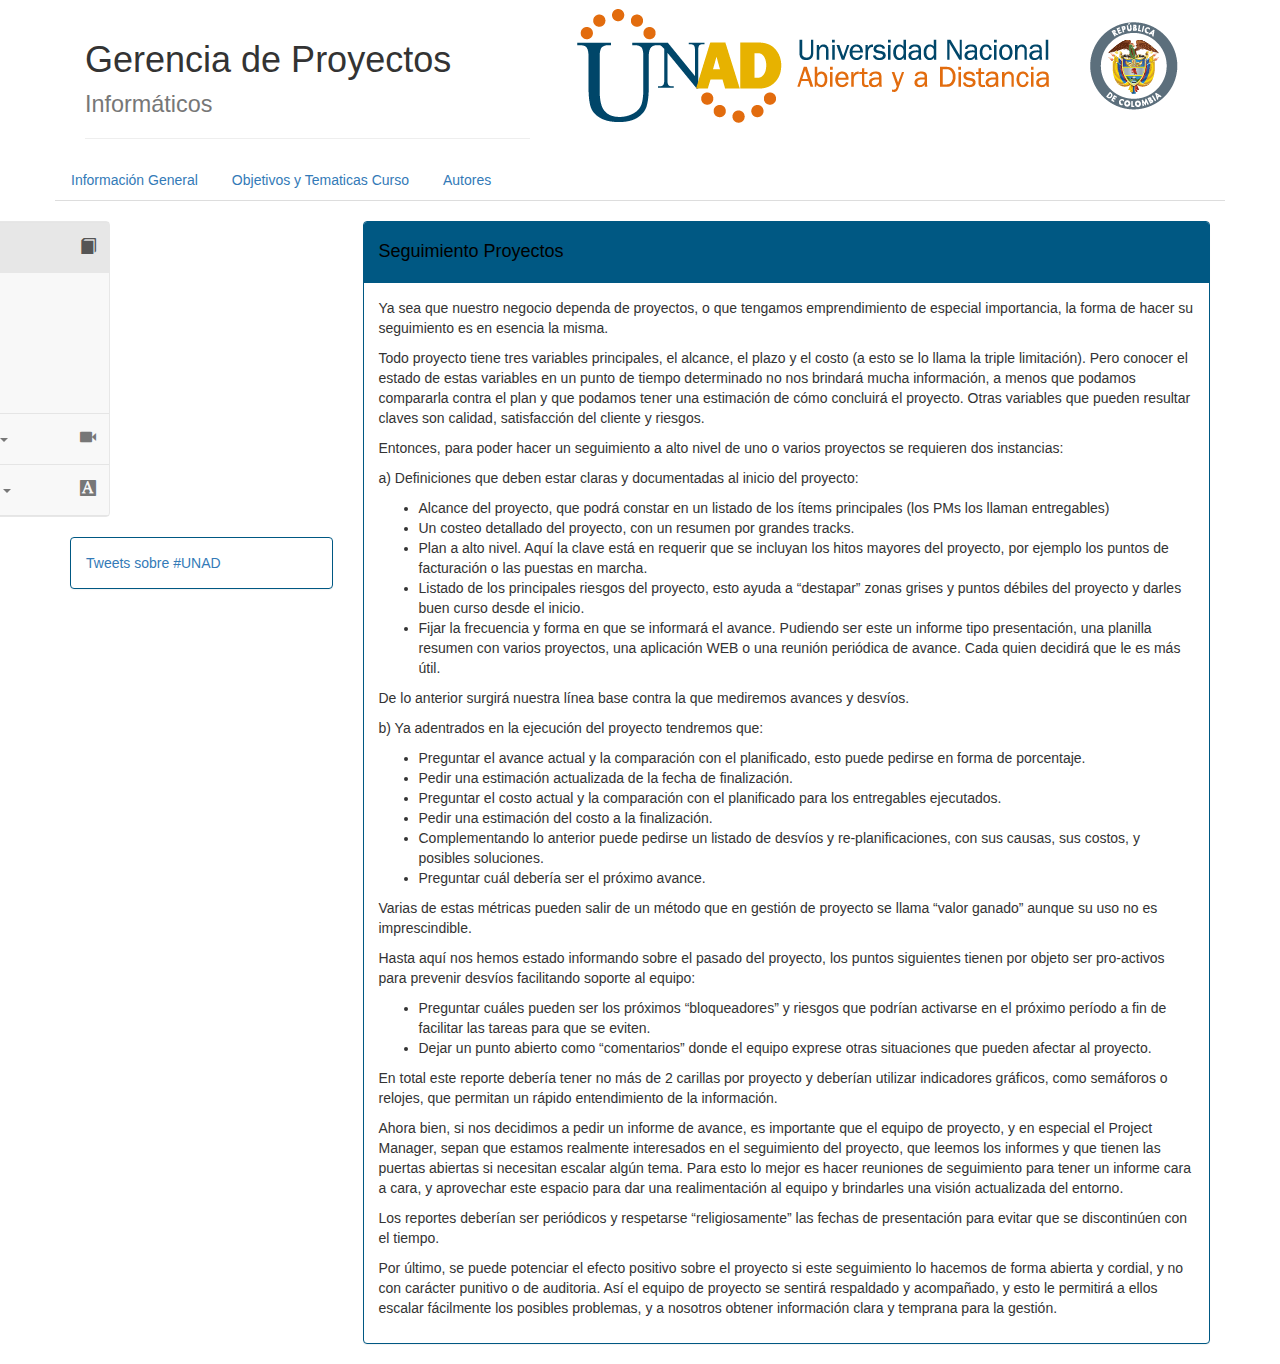
<file: Lectura3.html>
<!DOCTYPE html>
<html lang="en">
<head>
  <title>Gerencia de Proyectos</title>
  <meta charset="utf-8">
  <meta name="viewport" content="width=device-width, initial-scale=1">
  <link rel="stylesheet" href="https://maxcdn.bootstrapcdn.com/bootstrap/3.3.7/css/bootstrap.min.css">
  <script src="https://ajax.googleapis.com/ajax/libs/jquery/3.2.0/jquery.min.js"></script>
  <script src="https://maxcdn.bootstrapcdn.com/bootstrap/3.3.7/js/bootstrap.min.js"></script>
  <link rel="stylesheet" type="text/css" href="css/style.css">
</head>
<body>

<div class="container">
        <div class="col-sm-5">
  
  <div class="page-header">
  <h1>Gerencia de Proyectos <small>Informáticos</small></h1>
</div>
</div>
  
  <div class="col-sm-7">
  <img src="img/logoUNADV2.png" class="img-rounded">
  </div>

	  
</div>
  
<div class="container">
<div class="row"><div class="masthead">
        <nav>
          <ul class="nav nav-tabs">
            <li><a href="index.html">Información General</a></li>
            <li><a href="Objetivos.html">Objetivos y Tematicas Curso</a></li>
            <li><a href="Autores.html">Autores</a></li>
	  </ul>
        </nav>
      </div></div>
<div class="row"><br></div>
  <div class="row">
    <div class="col-sm-3">
		<div class="row">
	<div class="col-sm-12">
      <nav class="navbar navbar-default sidebar" role="navigation">
    <div class="container-fluid">
    <div class="navbar-header">
      <button type="button" class="navbar-toggle" data-toggle="collapse" data-target="#bs-sidebar-navbar-collapse-1">
        <span class="sr-only">Toggle navigation</span>
        <span class="icon-bar"></span>
        <span class="icon-bar"></span>
        <span class="icon-bar"></span>
      </button>      
    </div>
    <div class="collapse navbar-collapse" id="bs-sidebar-navbar-collapse-1">
      <ul class="nav navbar-nav">
        
		<li class="dropdown open">
          <a href="#" class="dropdown-toggle" data-toggle="dropdown">Lecturas <span class="caret"></span><span style="font-size:16px;" class="pull-right hidden-xs showopacity glyphicon glyphicon-book"></span></a>
          <ul class="dropdown-menu forAnimate" role="menu">
            <li><a href="Lectura1.html">Introducción</a></li>
            <li><a href="Lectura2.html">12 Etapas</a></li>
            <li class="active"><a href="Lectura3.html">Seguimiento proyectos</a></li>
			<li><a href="Lectura4.html">Liderazgo y Proyectos</a></li>
			<li><a href="Lectura5.html">Talento Humano</a></li>
          </ul>
        </li> 
		
		<li class="dropdown">
          <a href="#" class="dropdown-toggle" data-toggle="dropdown">Multimedia <span class="caret"></span><span style="font-size:16px;" class="pull-right hidden-xs showopacity glyphicon glyphicon-facetime-video"></span></a>
          <ul class="dropdown-menu forAnimate" role="menu">
            <li><a href="Multimedia1.html">Gerencia de proyectos</a></li>
            <li><a href="Multimedia2.html">Planeación Proyectos</a></li>
          </ul>
        </li> 
		
        <li class="dropdown">
          <a href="#" class="dropdown-toggle" data-toggle="dropdown">Actividades <span class="caret"></span><span style="font-size:16px;" class="pull-right hidden-xs showopacity glyphicon glyphicon-text-background"></span></a>
          <ul class="dropdown-menu forAnimate" role="menu">
            <li><a href="Actividad1.html">Actividad Letras</a></li>
            <li><a href="Actividad2.html">Actividad Completar</a></li>
            <li><a href="Actividad3.html">Actividad Ordenar</a></li>
          </ul>
        </li> 
      </ul>
	  

    </div>
  </div>
</nav>
    </div>
	<div class="col-sm-12"><br></div>
	<div class="col-sm-12">
  <div class="panel panel-info">
		  <div class="panel-body">
                         <a class="twitter-timeline"  href="https://twitter.com/hashtag/UNAD" data-widget-id="853414518893969409">Tweets sobre #UNAD</a>
            <script>!function(d,s,id){var js,fjs=d.getElementsByTagName(s)[0],p=/^http:/.test(d.location)?'http':'https';if(!d.getElementById(id)){js=d.createElement(s);js.id=id;js.src=p+"://platform.twitter.com/widgets.js";fjs.parentNode.insertBefore(js,fjs);}}(document,"script","twitter-wjs");</script>
          
          </div>
		  </div>
  
  </div>
	</div>
	
	</div>
    <div class="col-sm-9">

		<div class="panel panel-info">
		  <div class="panel-heading"><h4>Seguimiento Proyectos</h4></div>
		  <div class="panel-body">
			<p>
					Ya sea que nuestro negocio dependa de proyectos, o que tengamos emprendimiento de especial importancia, la forma de 
					hacer su seguimiento es en esencia la misma.
			</p>
			<p>
					Todo proyecto tiene tres variables principales, el alcance, el plazo y el costo (a esto se lo llama la triple limitación). 
					Pero conocer el estado de estas variables en un punto de tiempo determinado no nos brindará mucha información, a menos que 
					podamos compararla contra el plan y que podamos tener una estimación de cómo concluirá el proyecto. Otras variables que 
					pueden resultar claves son calidad, satisfacción del cliente y riesgos.
			</p>
			<p>
					Entonces, para poder hacer un seguimiento a alto nivel de uno o varios proyectos se requieren dos instancias:
			</p>
			<p>
					a) Definiciones que deben estar claras y documentadas al inicio del proyecto:
			</p>	
			<p>
					<ul>
						<li> Alcance del proyecto, que podrá constar en un listado de los ítems principales (los PMs los llaman entregables)
						<li> Un costeo detallado del proyecto, con un resumen por grandes tracks.
						<li> Plan a alto nivel. Aquí la clave está en requerir que se incluyan los hitos mayores del proyecto, por ejemplo los puntos de facturación o las puestas en marcha.
						<li> Listado de los principales riesgos del proyecto, esto ayuda a “destapar” zonas grises y puntos débiles del proyecto y darles buen curso desde el inicio.
						<li> Fijar la frecuencia y forma en que se informará el avance. Pudiendo ser este un informe tipo presentación, una planilla resumen con varios proyectos, una aplicación WEB o una reunión periódica de avance. Cada quien decidirá que le es más útil.
					</ul>
			</p>
			<p>
					De lo anterior surgirá nuestra línea base contra la que mediremos avances y desvíos.
			</p>
			<p>
					b) Ya adentrados en la ejecución del proyecto tendremos que:
			</p>	
			<p>
					<ul>
						<li> Preguntar el avance actual y la comparación con el planificado, esto puede pedirse en forma de porcentaje.
						<li> Pedir una estimación actualizada de la fecha de finalización.
						<li> Preguntar el costo actual y la comparación con el planificado para los entregables ejecutados.
						<li> Pedir una estimación del costo a la finalización.
						<li> Complementando lo anterior puede pedirse un listado de desvíos y re-planificaciones, con sus causas, sus costos, y posibles soluciones.
						<li> Preguntar cuál debería ser el próximo avance.
					</ul>
			</p>
			<p>
					Varias de estas métricas pueden salir de un método que en gestión de proyecto se llama “valor ganado” aunque su uso no es imprescindible.
			</p>
			<p>
					Hasta aquí nos hemos estado informando sobre el pasado del proyecto, los puntos siguientes tienen por objeto ser pro-activos para prevenir desvíos facilitando soporte al equipo:
			</p>
			<p>
					<ul>
						<li> Preguntar cuáles pueden ser los próximos “bloqueadores” y riesgos que podrían activarse en el próximo período a fin de facilitar las tareas para que se eviten.
						<li> Dejar un punto abierto como “comentarios” donde el equipo exprese otras situaciones que pueden afectar al proyecto.
					</ul>
			</p>
			<p>
					En total este reporte debería tener no más de 2 carillas por proyecto y deberían utilizar indicadores gráficos, como semáforos o relojes, que permitan 
					un rápido entendimiento de la información.
			</p>
			<p>
					Ahora bien, si nos decidimos a pedir un informe de avance, es importante que el equipo de proyecto, y en especial el Project Manager, 
					sepan que estamos realmente interesados en el seguimiento del proyecto, que leemos los informes y que tienen las puertas abiertas si 
					necesitan escalar algún tema. Para esto lo mejor es hacer reuniones de seguimiento para tener un informe cara a cara, y aprovechar este 
					espacio para dar una realimentación al equipo y brindarles una visión actualizada del entorno.
			</p>
			<p>
					Los reportes deberían ser periódicos y respetarse “religiosamente” las fechas de presentación para evitar que se discontinúen con el tiempo.
			</p>
			<p>
					Por último, se puede potenciar el efecto positivo sobre el proyecto si este seguimiento lo hacemos de forma abierta y cordial, y no con 
					carácter punitivo o de auditoria. Así el equipo de proyecto se sentirá respaldado y acompañado, y esto le permitirá a ellos escalar 
					fácilmente los posibles problemas, y a nosotros obtener información clara y temprana para la gestión.
			</p>
			
		  </div>
		</div>
	
    </div>
  
  </div>

</body>
</html>
</file>
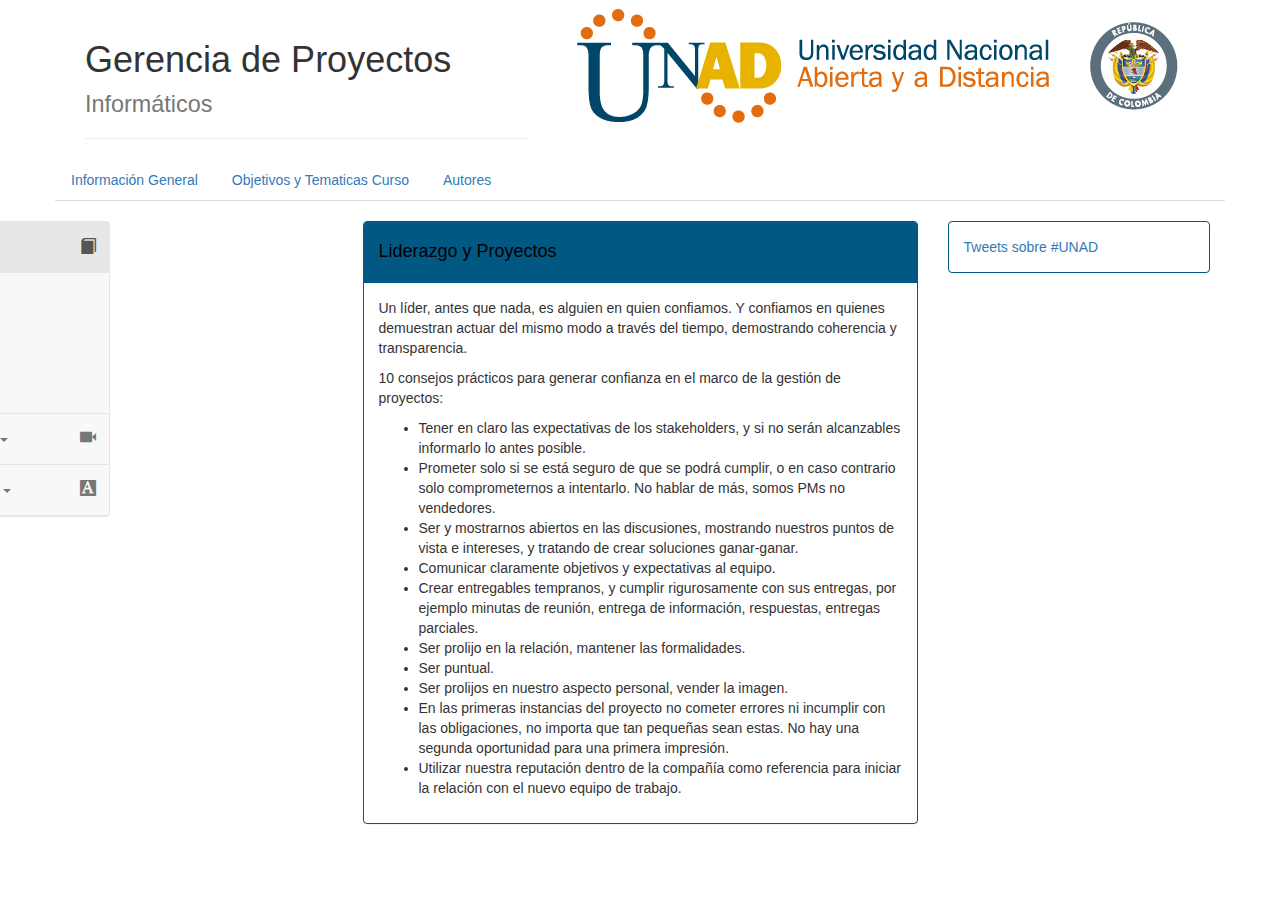
<file: Lectura4.html>
<!DOCTYPE html>
<html lang="en">
<head>
	<title>Gerencia de Proyectos</title>
  <meta charset="utf-8">
  <meta name="viewport" content="width=device-width, initial-scale=1">
  <link rel="stylesheet" href="https://maxcdn.bootstrapcdn.com/bootstrap/3.3.7/css/bootstrap.min.css">
  <script src="https://ajax.googleapis.com/ajax/libs/jquery/3.2.0/jquery.min.js"></script>
  <script src="https://maxcdn.bootstrapcdn.com/bootstrap/3.3.7/js/bootstrap.min.js"></script>
  <link rel="stylesheet" type="text/css" href="css/style.css">
</head>
<body>

<div class="container">
        <div class="col-sm-5">
  
  <div class="page-header">
  <h1>Gerencia de Proyectos <small>Informáticos</small></h1>
</div>
</div>
  
  <div class="col-sm-7">
  <img src="img/logoUNADV2.png" class="img-rounded">
  </div>

	  
</div>
  
<div class="container">
<div class="row"><div class="masthead">
        <nav>
          <ul class="nav nav-tabs">
            <li><a href="index.html">Información General</a></li>
            <li><a href="Objetivos.html">Objetivos y Tematicas Curso</a></li>
            <li><a href="Autores.html">Autores</a></li>
	  </ul>
        </nav>
      </div></div>
<div class="row"><br></div>
  <div class="row">
    <div class="col-sm-3">
      <nav class="navbar navbar-default sidebar" role="navigation">
    <div class="container-fluid">
    <div class="navbar-header">
      <button type="button" class="navbar-toggle" data-toggle="collapse" data-target="#bs-sidebar-navbar-collapse-1">
        <span class="sr-only">Toggle navigation</span>
        <span class="icon-bar"></span>
        <span class="icon-bar"></span>
        <span class="icon-bar"></span>
      </button>      
    </div>
    <div class="collapse navbar-collapse" id="bs-sidebar-navbar-collapse-1">
      <ul class="nav navbar-nav">
        
		<li class="dropdown open">
          <a href="#" class="dropdown-toggle" data-toggle="dropdown">Lecturas <span class="caret"></span><span style="font-size:16px;" class="pull-right hidden-xs showopacity glyphicon glyphicon-book"></span></a>
          <ul class="dropdown-menu forAnimate" role="menu">
            <li><a href="Lectura1.html">Introducción</a></li>
            <li><a href="Lectura2.html">12 Etapas</a></li>
            <li><a href="Lectura3.html">Seguimiento proyectos</a></li>
			<li class="active"><a href="Lectura4.html">Liderazgo y Proyectos</a></li>
			<li><a href="Lectura5.html">Talento Humano</a></li>
          </ul>
        </li> 
		
		<li class="dropdown">
          <a href="#" class="dropdown-toggle" data-toggle="dropdown">Multimedia <span class="caret"></span><span style="font-size:16px;" class="pull-right hidden-xs showopacity glyphicon glyphicon-facetime-video"></span></a>
          <ul class="dropdown-menu forAnimate" role="menu">
            <li><a href="Multimedia1.html">Gerencia de proyectos</a></li>
            <li><a href="Multimedia2.html">Planeación Proyectos</a></li>
          </ul>
        </li> 
		
        <li class="dropdown">
          <a href="#" class="dropdown-toggle" data-toggle="dropdown">Actividades <span class="caret"></span><span style="font-size:16px;" class="pull-right hidden-xs showopacity glyphicon glyphicon-text-background"></span></a>
          <ul class="dropdown-menu forAnimate" role="menu">
            <li><a href="Actividad1.html">Actividad Letras</a></li>
            <li><a href="Actividad2.html">Actividad Completar</a></li>
            <li><a href="Actividad3.html">Actividad Ordenar</a></li>
          </ul>
        </li> 
      </ul>
	  

    </div>
  </div>
</nav>
    </div>
    <div class="col-sm-6">
		<div class="panel panel-info">
		  <div class="panel-heading"><h4>Liderazgo y Proyectos</h4></div>
		  <div class="panel-body">
			<p>
					Un líder, antes que nada, es alguien en quien confiamos. Y confiamos en quienes demuestran actuar del mismo modo a través del tiempo, 
					demostrando coherencia y transparencia. 
			</p>
			<p>
					10 consejos prácticos para generar confianza en el marco de la gestión de proyectos:
			</p>
			<p>
					<ul>
						<li> Tener en claro las expectativas de los stakeholders, y si no serán alcanzables informarlo lo antes posible.
						<li> Prometer solo si se está seguro de que se podrá cumplir, o en caso contrario solo comprometernos a intentarlo. No hablar de más, somos PMs no vendedores.
						<li> Ser y mostrarnos abiertos en las discusiones, mostrando nuestros puntos de vista e intereses, y tratando de crear soluciones ganar-ganar.
						<li> Comunicar claramente objetivos y expectativas al equipo.
						<li> Crear entregables tempranos, y cumplir rigurosamente con sus entregas, por ejemplo minutas de reunión, entrega de información, respuestas, entregas parciales.
						<li> Ser prolijo en la relación, mantener las formalidades.
						<li> Ser puntual.
						<li> Ser prolijos en nuestro aspecto personal, vender la imagen.
						<li> En las primeras instancias del proyecto no cometer errores ni incumplir con las obligaciones, no importa que tan pequeñas sean estas. No hay una segunda oportunidad para una primera impresión.
						<li> Utilizar nuestra reputación dentro de la compañía como referencia para iniciar la relación con el nuevo equipo de trabajo.
					</ul>
			</p>
		  </div>
		</div>
	
    </div>

    <div class="col-sm-3">
  <div class="panel panel-info">
		  <div class="panel-body">
                         <a class="twitter-timeline"  href="https://twitter.com/hashtag/UNAD" data-widget-id="853414518893969409">Tweets sobre #UNAD</a>
            <script>!function(d,s,id){var js,fjs=d.getElementsByTagName(s)[0],p=/^http:/.test(d.location)?'http':'https';if(!d.getElementById(id)){js=d.createElement(s);js.id=id;js.src=p+"://platform.twitter.com/widgets.js";fjs.parentNode.insertBefore(js,fjs);}}(document,"script","twitter-wjs");</script>
          
          </div>
		  </div>
  
  </div>

  </div>
	
  </div>

</body>
</html>
</file>
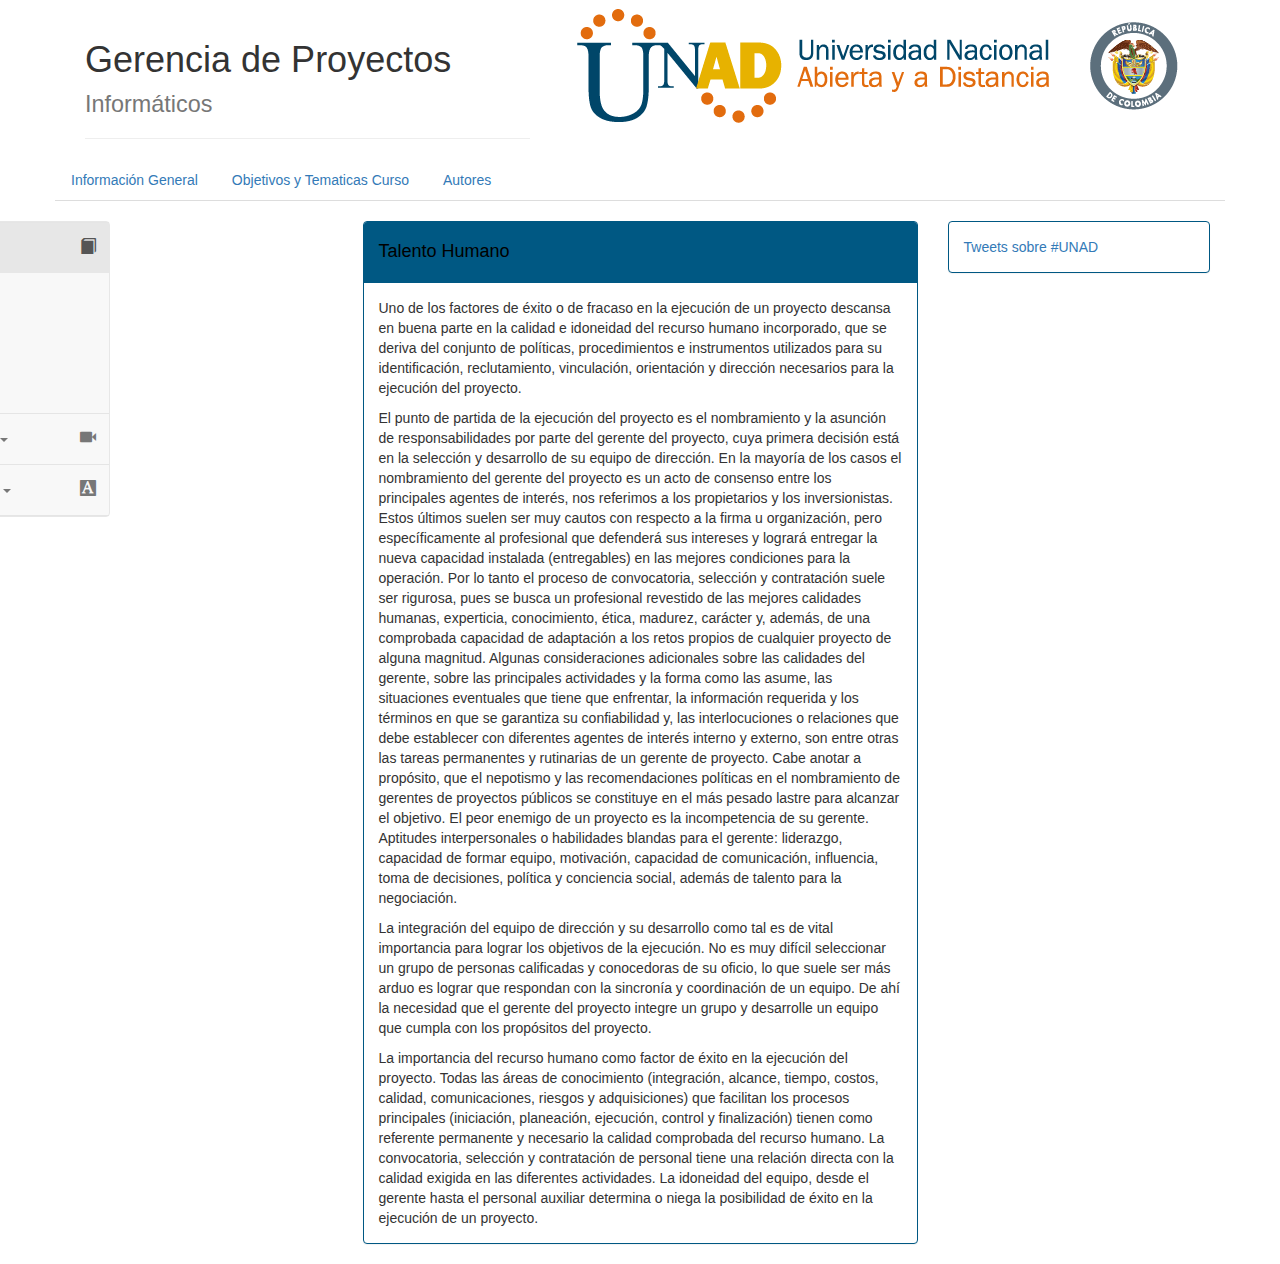
<file: Lectura5.html>
<!DOCTYPE html>
<html lang="en">
<head>
  <title>Gerencia de Proyectos</title>
  <meta charset="utf-8">
  <meta name="viewport" content="width=device-width, initial-scale=1">
  <link rel="stylesheet" href="https://maxcdn.bootstrapcdn.com/bootstrap/3.3.7/css/bootstrap.min.css">
  <script src="https://ajax.googleapis.com/ajax/libs/jquery/3.2.0/jquery.min.js"></script>
  <script src="https://maxcdn.bootstrapcdn.com/bootstrap/3.3.7/js/bootstrap.min.js"></script>
  <link rel="stylesheet" type="text/css" href="css/style.css">
</head>
<body>

<div class="container">
        <div class="col-sm-5">
  
  <div class="page-header">
  <h1>Gerencia de Proyectos <small>Informáticos</small></h1>
</div>
</div>
  
  <div class="col-sm-7">
  <img src="img/logoUNADV2.png" class="img-rounded">
  </div>

	  
</div>
  
<div class="container">
<div class="row"><div class="masthead">
        <nav>
          <ul class="nav nav-tabs">
            <li><a href="index.html">Información General</a></li>
            <li><a href="Objetivos.html">Objetivos y Tematicas Curso</a></li>
            <li><a href="Autores.html">Autores</a></li>
	  </ul>
        </nav>
      </div></div>
<div class="row"><br></div>
  <div class="row">
    <div class="col-sm-3">
      <nav class="navbar navbar-default sidebar" role="navigation">
    <div class="container-fluid">
    <div class="navbar-header">
      <button type="button" class="navbar-toggle" data-toggle="collapse" data-target="#bs-sidebar-navbar-collapse-1">
        <span class="sr-only">Toggle navigation</span>
        <span class="icon-bar"></span>
        <span class="icon-bar"></span>
        <span class="icon-bar"></span>
      </button>      
    </div>
    <div class="collapse navbar-collapse" id="bs-sidebar-navbar-collapse-1">
      <ul class="nav navbar-nav">
        
		<li class="dropdown open">
          <a href="#" class="dropdown-toggle" data-toggle="dropdown">Lecturas <span class="caret"></span><span style="font-size:16px;" class="pull-right hidden-xs showopacity glyphicon glyphicon-book"></span></a>
          <ul class="dropdown-menu forAnimate" role="menu">
            <li><a href="Lectura1.html">Introducción</a></li>
            <li><a href="Lectura2.html">12 Etapas</a></li>
            <li><a href="Lectura3.html">Seguimiento proyectos</a></li>
			<li><a href="Lectura4.html">Liderazgo y Proyectos</a></li>
			<li class="active"><a href="Lectura5.html">Talento Humano</a></li>
          </ul>
        </li> 
		
		<li class="dropdown">
          <a href="#" class="dropdown-toggle" data-toggle="dropdown">Multimedia <span class="caret"></span><span style="font-size:16px;" class="pull-right hidden-xs showopacity glyphicon glyphicon-facetime-video"></span></a>
          <ul class="dropdown-menu forAnimate" role="menu">
            <li><a href="Multimedia1.html">Gerencia de proyectos</a></li>
            <li><a href="Multimedia2.html">Planeación Proyectos</a></li>
          </ul>
        </li> 
		
        <li class="dropdown">
          <a href="#" class="dropdown-toggle" data-toggle="dropdown">Actividades <span class="caret"></span><span style="font-size:16px;" class="pull-right hidden-xs showopacity glyphicon glyphicon-text-background"></span></a>
          <ul class="dropdown-menu forAnimate" role="menu">
            <li><a href="Actividad1.html">Actividad Letras</a></li>
            <li><a href="Actividad2.html">Actividad Completar</a></li>
            <li><a href="Actividad3.html">Actividad Ordenar</a></li>
          </ul>
        </li> 
      </ul>
	  

    </div>
  </div>
</nav>
    </div>
    <div class="col-sm-6">

		<div class="panel panel-info">
		  <div class="panel-heading"><h4>Talento Humano</h4></div>
		  <div class="panel-body">
			<p>
					Uno de los factores de éxito o de fracaso en la ejecución de un proyecto descansa en buena parte en la calidad e idoneidad 
					del recurso humano incorporado, que se deriva del conjunto de políticas, procedimientos e instrumentos utilizados para su 
					identificación, reclutamiento, vinculación, orientación y dirección necesarios para la ejecución del proyecto. 
			</p>
			<p>
					El punto de partida de la ejecución del proyecto es el nombramiento y la asunción de responsabilidades por parte del gerente 
					del proyecto, cuya primera decisión está en la selección y desarrollo de su equipo de dirección. En la mayoría de los casos 
					el nombramiento del gerente del proyecto es un acto de consenso entre los principales agentes de interés, nos referimos a 
					los propietarios y los inversionistas. Estos últimos suelen ser muy cautos con respecto a la firma u organización, pero 
					específicamente al profesional que defenderá sus intereses y logrará entregar la nueva capacidad instalada (entregables) 
					en las mejores condiciones para la operación. Por lo tanto el proceso de convocatoria, selección y contratación suele ser 
					rigurosa, pues se busca un profesional revestido de las mejores calidades humanas, experticia, conocimiento, ética, madurez, 
					carácter y, además, de una comprobada capacidad de adaptación a los retos propios de cualquier proyecto de alguna magnitud. 
					Algunas consideraciones adicionales sobre las calidades del gerente, sobre las principales actividades y la forma como las 
					asume, las situaciones eventuales que tiene que enfrentar, la información requerida y los términos en que se garantiza su 
					confiabilidad y, las interlocuciones o relaciones que debe establecer con diferentes agentes de interés interno y externo, 
					son entre otras las tareas permanentes y rutinarias de un gerente de proyecto. Cabe anotar a propósito, que el nepotismo y 
					las recomendaciones políticas en el nombramiento de gerentes de proyectos públicos se constituye en el más pesado lastre 
					para alcanzar el objetivo. El peor enemigo de un proyecto es la incompetencia de su gerente. Aptitudes interpersonales o 
					habilidades blandas para el gerente: liderazgo, capacidad de formar equipo, motivación, capacidad de comunicación, influencia, 
					toma de decisiones, política y conciencia social, además de talento para la negociación.
			</p>
			<p>
					La integración del equipo de dirección y su desarrollo como tal es de vital importancia para lograr los objetivos de la ejecución. 
					No es muy difícil seleccionar un grupo de personas calificadas y conocedoras de su oficio, lo que suele ser más arduo es lograr 
					que respondan con la sincronía y coordinación de un equipo. De ahí la necesidad que el gerente del proyecto integre un grupo y 
					desarrolle un equipo que cumpla con los propósitos del proyecto. 
			</p>
			<p>
			</p>	
					La importancia del recurso humano como factor de éxito en la ejecución del proyecto. Todas las áreas de conocimiento 
					(integración, alcance, tiempo, costos, calidad, comunicaciones, riesgos y adquisiciones) que facilitan los procesos principales 
					(iniciación, planeación, ejecución, control y finalización) tienen como referente permanente y necesario la calidad comprobada 
					del recurso humano. La convocatoria, selección y contratación de personal tiene una relación directa con la calidad exigida en 
					las diferentes actividades. La idoneidad del equipo, desde el gerente hasta el personal auxiliar determina o niega la posibilidad 
					de éxito en la ejecución de un proyecto.
		  </div>
		</div>
	
    </div>
  <div class="col-sm-3">
  <div class="panel panel-info">
		  <div class="panel-body">
                         <a class="twitter-timeline"  href="https://twitter.com/hashtag/UNAD" data-widget-id="853414518893969409">Tweets sobre #UNAD</a>
            <script>!function(d,s,id){var js,fjs=d.getElementsByTagName(s)[0],p=/^http:/.test(d.location)?'http':'https';if(!d.getElementById(id)){js=d.createElement(s);js.id=id;js.src=p+"://platform.twitter.com/widgets.js";fjs.parentNode.insertBefore(js,fjs);}}(document,"script","twitter-wjs");</script>
          
          </div>
		  </div>
  
  </div>
  </div>

</body>
</html>
</file>
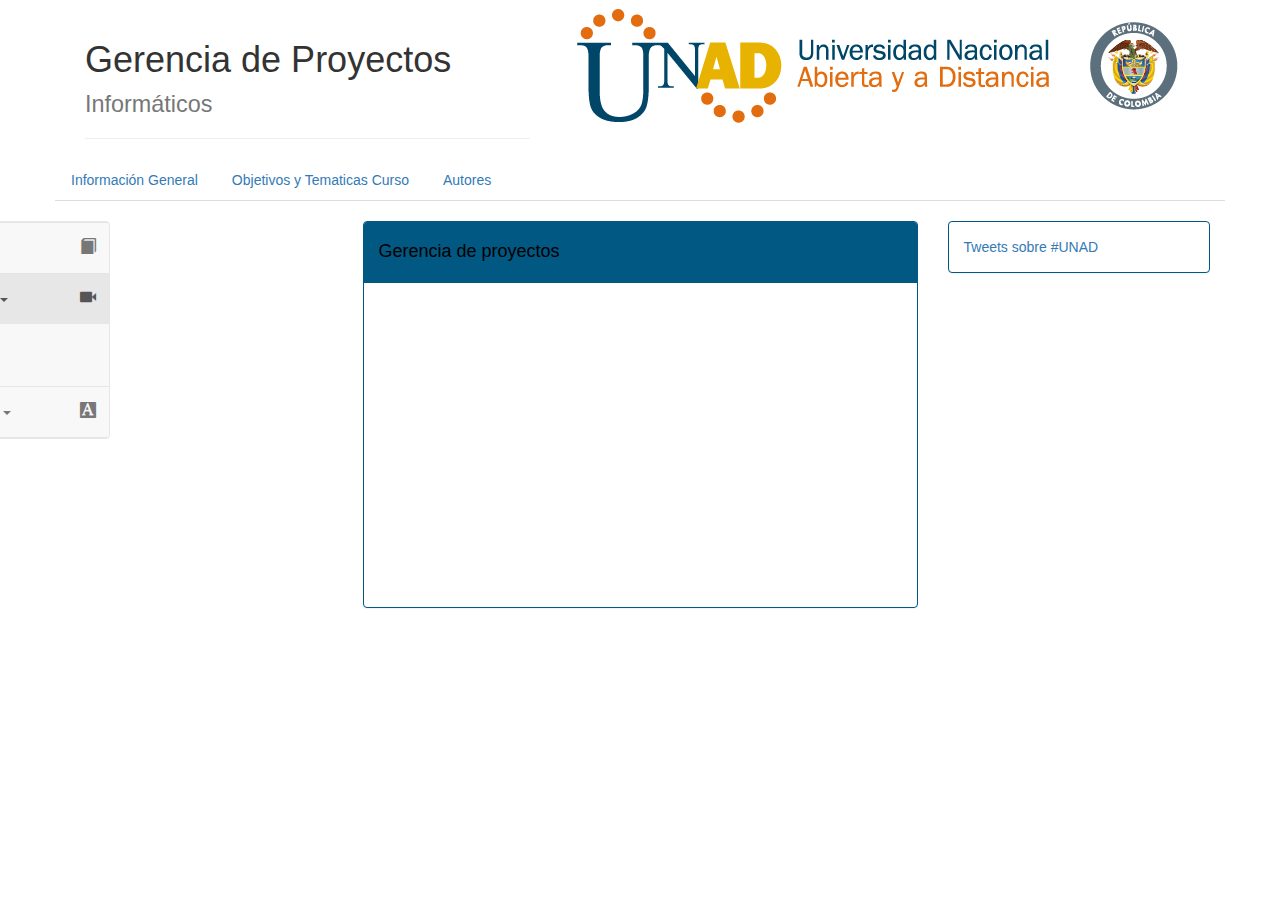
<file: Multimedia1.html>
<!DOCTYPE html>
<html lang="en">
<head>
  <title>Gerencia de Proyectos</title>
  <meta charset="utf-8">
  <meta name="viewport" content="width=device-width, initial-scale=1">
  <link rel="stylesheet" href="https://maxcdn.bootstrapcdn.com/bootstrap/3.3.7/css/bootstrap.min.css">
  <script src="https://ajax.googleapis.com/ajax/libs/jquery/3.2.0/jquery.min.js"></script>
  <script src="https://maxcdn.bootstrapcdn.com/bootstrap/3.3.7/js/bootstrap.min.js"></script>
  <link rel="stylesheet" type="text/css" href="css/style.css">
</head>
<body>

<div class="container">
        <div class="col-sm-5">
  
  <div class="page-header">
  <h1>Gerencia de Proyectos <small>Informáticos</small></h1>
</div>
</div>
  
  <div class="col-sm-7">
  <img src="img/logoUNADV2.png"  alt="..." class="img-rounded">
  </div>

	  
</div>
  
<div class="container">
<div class="row"><div class="masthead">
        <nav>
          <ul class="nav nav-tabs">
            <li><a href="index.html">Información General</a></li>
            <li><a href="Objetivos.html">Objetivos y Tematicas Curso</a></li>
            <li><a href="Autores.html">Autores</a></li>
		  </ul>
        </nav>
      </div></div>
<div class="row"><br></div>
  <div class="row">
    <div class="col-sm-3">
      <nav class="navbar navbar-default sidebar" role="navigation">
    <div class="container-fluid">
    <div class="navbar-header">
      <button type="button" class="navbar-toggle" data-toggle="collapse" data-target="#bs-sidebar-navbar-collapse-1">
        <span class="sr-only">Toggle navigation</span>
        <span class="icon-bar"></span>
        <span class="icon-bar"></span>
        <span class="icon-bar"></span>
      </button>      
    </div>
    <div class="collapse navbar-collapse" id="bs-sidebar-navbar-collapse-1">
      <ul class="nav navbar-nav">
        
		<li class="dropdown">
          <a href="#" class="dropdown-toggle" data-toggle="dropdown">Lecturas <span class="caret"></span><span style="font-size:16px;" class="pull-right hidden-xs showopacity glyphicon glyphicon-book"></span></a>
          <ul class="dropdown-menu forAnimate" role="menu">
            <li><a href="Lectura1.html">Introducción</a></li>
            <li><a href="Lectura2.html">12 Etapas</a></li>
            <li><a href="Lectura3.html">Seguimiento proyectos</a></li>
			<li><a href="Lectura4.html">Liderazgo y Proyectos</a></li>
			<li><a href="Lectura5.html">Talento Humano</a></li>
          </ul>
        </li> 
		
		<li class="dropdown open">
          <a href="#" class="dropdown-toggle" data-toggle="dropdown">Multimedia <span class="caret"></span><span style="font-size:16px;" class="pull-right hidden-xs showopacity glyphicon glyphicon-facetime-video"></span></a>
          <ul class="dropdown-menu forAnimate" role="menu">
            <li class="active"><a href="Multimedia1.html">Gerencia de proyectos</a></li>
            <li><a href="Multimedia2.html">Planeación Proyectos</a></li>
          </ul>
        </li> 
		
        <li class="dropdown">
          <a href="#" class="dropdown-toggle" data-toggle="dropdown">Actividades <span class="caret"></span><span style="font-size:16px;" class="pull-right hidden-xs showopacity glyphicon glyphicon-text-background"></span></a>
          <ul class="dropdown-menu forAnimate" role="menu">
            <li><a href="Actividad1.html">Actividad Letras</a></li>
            <li><a href="Actividad2.html">Actividad Completar</a></li>
            <li><a href="Actividad3.html">Actividad Ordenar</a></li>
          </ul>
        </li> 
      </ul>
	  

    </div>
  </div>
</nav>
    </div>
    <div class="col-sm-6">

		<div class="panel panel-info">
		  <div class="panel-heading"><h4>Gerencia de proyectos</h4></div>
		  <div class="panel-body">
				<div class="row">				
					<div class="col-sm-12" >
						<div align="center" class="embed-responsive embed-responsive-16by9">
					<iframe width="560" height="315" src="https://www.youtube.com/embed/JwUFy33Z1VI" frameborder="0" allowfullscreen></iframe>
						</video>
					</div>
						
					</div>
					
				</div>
		  </div>
		</div>
	
    </div>
  <div class="col-sm-3">
  <div class="panel panel-info">
		  <div class="panel-body">
                         <a class="twitter-timeline"  href="https://twitter.com/hashtag/UNAD" data-widget-id="853414518893969409">Tweets sobre #UNAD</a>
            <script>!function(d,s,id){var js,fjs=d.getElementsByTagName(s)[0],p=/^http:/.test(d.location)?'http':'https';if(!d.getElementById(id)){js=d.createElement(s);js.id=id;js.src=p+"://platform.twitter.com/widgets.js";fjs.parentNode.insertBefore(js,fjs);}}(document,"script","twitter-wjs");</script>
          
          </div>
		  </div>
  
  </div>
  </div>

</body>
</html>
</file>
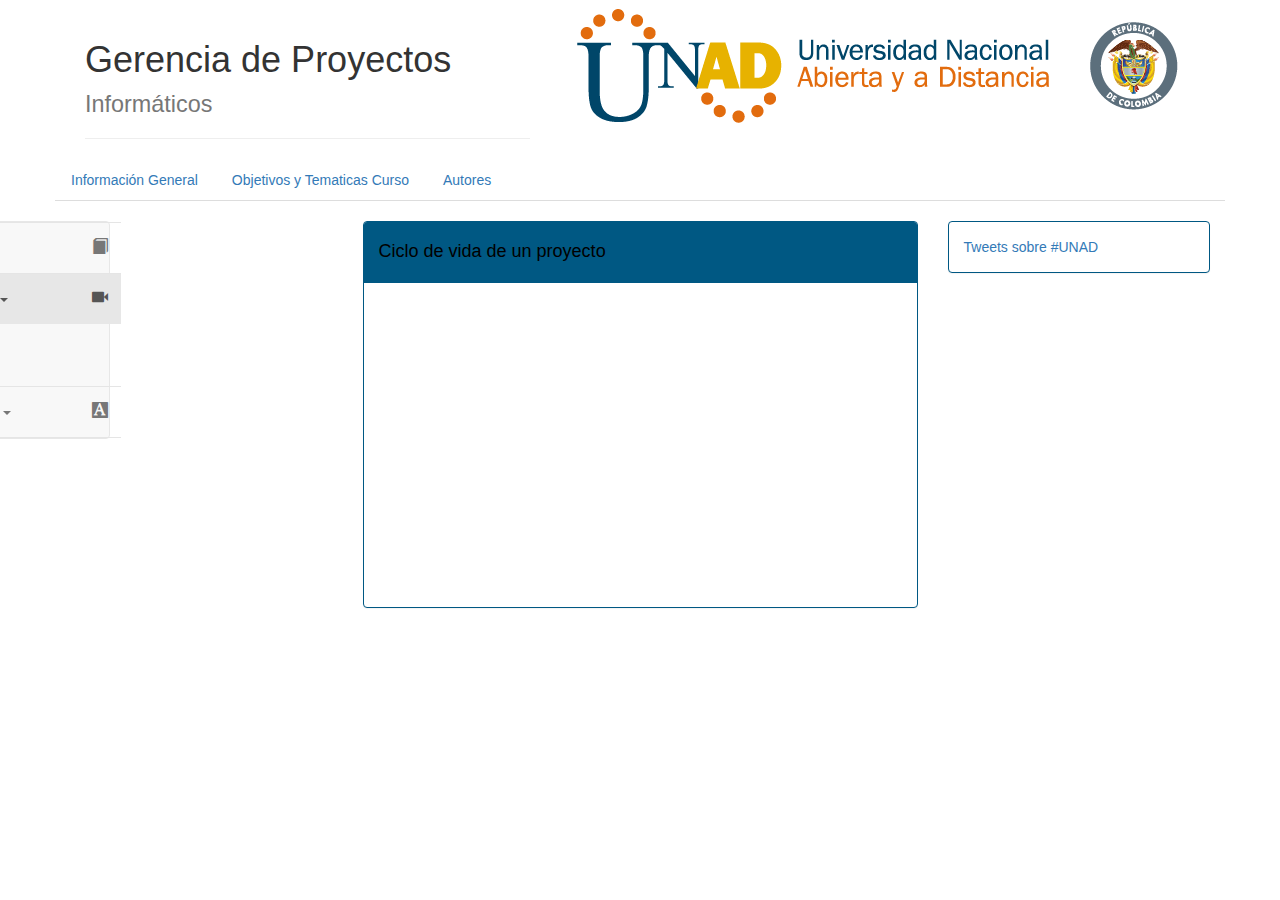
<file: Multimedia2.html>
<!DOCTYPE html>
<html lang="en">
<head>
  <title>Gerencia de Proyectos</title>
  <meta charset="utf-8">
  <meta name="viewport" content="width=device-width, initial-scale=1">
  <link rel="stylesheet" href="https://maxcdn.bootstrapcdn.com/bootstrap/3.3.7/css/bootstrap.min.css">
  <script src="https://ajax.googleapis.com/ajax/libs/jquery/3.2.0/jquery.min.js"></script>
  <script src="https://maxcdn.bootstrapcdn.com/bootstrap/3.3.7/js/bootstrap.min.js"></script>
  <link rel="stylesheet" type="text/css" href="css/style.css">
</head>
<body>

<div class="container">
        <div class="col-sm-5">
  
  <div class="page-header">
  <h1>Gerencia de Proyectos <small>Informáticos</small></h1>
</div>
</div>
  
  <div class="col-sm-7">
  <img src="img/logoUNADV2.png"  alt="..." class="img-rounded">
  </div>

	  
</div>
  
<div class="container">
<div class="row"><div class="masthead">
        <nav>
          <ul class="nav nav-tabs">
            <li><a href="index.html">Información General</a></li>
            <li><a href="Objetivos.html">Objetivos y Tematicas Curso</a></li>
            <li><a href="Autores.html">Autores</a></li>
		  </ul>
        </nav>
      </div></div>
<div class="row"><br></div>
  <div class="row">
    <div class="col-sm-3">
      <nav class="navbar navbar-default sidebar" role="navigation">
    <div class="container-fluid">
    <div class="navbar-header">
      <button type="button" class="navbar-toggle" data-toggle="collapse" data-target="#bs-sidebar-navbar-collapse-1">
        <span class="sr-only">Toggle navigation</span>
        <span class="icon-bar"></span>
        <span class="icon-bar"></span>
        <span class="icon-bar"></span>
      </button>      
    </div>
    <div class="collapse navbar-collapse" id="bs-sidebar-navbar-collapse-1">
      <ul class="nav navbar-nav">
        
		<li class="dropdown">
          <a href="#" class="dropdown-toggle" data-toggle="dropdown">Lecturas <span class="caret"></span><span style="font-size:16px;" class="pull-right hidden-xs showopacity glyphicon glyphicon-book"></span></a>
          <ul class="dropdown-menu forAnimate" role="menu">
            <li><a href="Lectura1.html">Introducción</a></li>
            <li><a href="Lectura2.html">12 Etapas</a></li>
            <li><a href="Lectura3.html">Seguimiento proyectos</a></li>
			<li><a href="Lectura4.html">Liderazgo y Proyectos</a></li>
			<li><a href="Lectura5.html">Talento Humano</a></li>
          </ul>
        </li> 
		
		<li class="dropdown open">
          <a href="#" class="dropdown-toggle" data-toggle="dropdown">Multimedia <span class="caret"></span><span style="font-size:16px;" class="pull-right hidden-xs showopacity glyphicon glyphicon-facetime-video"></span></a>
          <ul class="dropdown-menu forAnimate" role="menu">
            <li><a href="Multimedia1.html">Gerencia de proyectos</a></li>
            <li class="active"><a href="Multimedia2.html">Ciclo de vida de un proyecto</a></li>
          </ul>
        </li> 
		
        <li class="dropdown">
          <a href="#" class="dropdown-toggle" data-toggle="dropdown">Actividades <span class="caret"></span><span style="font-size:16px;" class="pull-right hidden-xs showopacity glyphicon glyphicon-text-background"></span></a>
          <ul class="dropdown-menu forAnimate" role="menu">
            <li><a href="Actividad1.html">Actividad Letras</a></li>
            <li><a href="Actividad2.html">Actividad Completar</a></li>
            <li><a href="Actividad3.html">Actividad Ordenar</a></li>
          </ul>
        </li> 
      </ul>
	  

    </div>
  </div>
</nav>
    </div>
    <div class="col-sm-6">

		<div class="panel panel-info">
		  <div class="panel-heading"><h4>Ciclo de vida de un proyecto</h4></div>
		  <div class="panel-body">
				<div class="row">				
					<div class="col-sm-12" >
						<div align="center" class="embed-responsive embed-responsive-16by9">
					<iframe width="560" height="315" src="https://www.youtube.com/embed/7j-rpLSbGfs" frameborder="0" allowfullscreen></iframe>
						</video>
					</div>
						
					</div>
					
				</div>
		  </div>
		</div>
	
    </div>
  <div class="col-sm-3">
  <div class="panel panel-info">
		  <div class="panel-body">
                         <a class="twitter-timeline"  href="https://twitter.com/hashtag/UNAD" data-widget-id="853414518893969409">Tweets sobre #UNAD</a>
            <script>!function(d,s,id){var js,fjs=d.getElementsByTagName(s)[0],p=/^http:/.test(d.location)?'http':'https';if(!d.getElementById(id)){js=d.createElement(s);js.id=id;js.src=p+"://platform.twitter.com/widgets.js";fjs.parentNode.insertBefore(js,fjs);}}(document,"script","twitter-wjs");</script>
          
          </div>
		  </div>
  
  </div>
  </div>

</body>
</html>
</file>
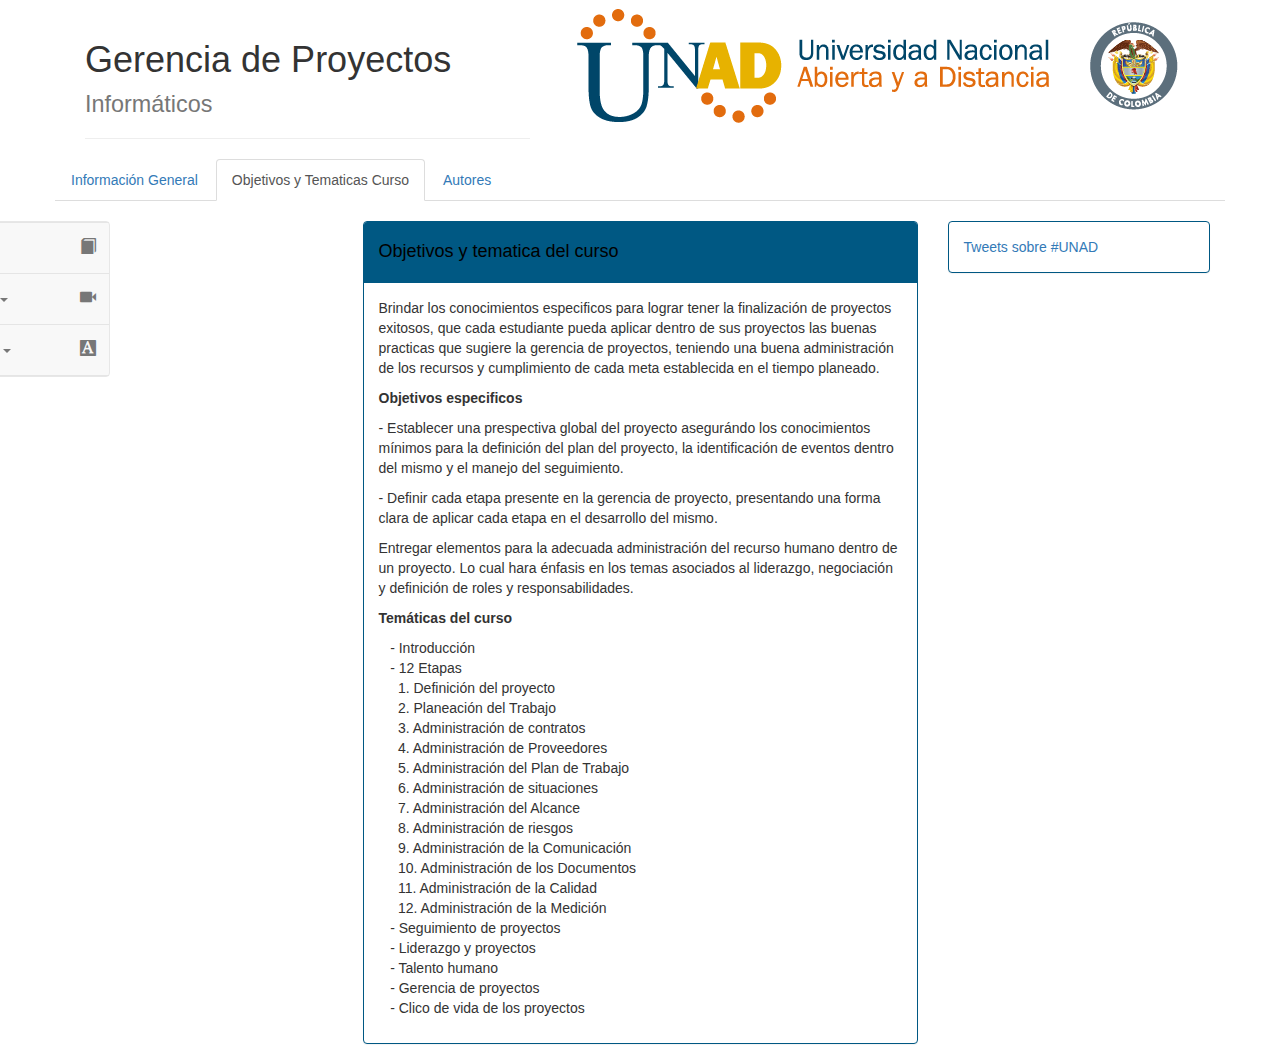
<file: Objetivos.html>
<!DOCTYPE html>
<html lang="en">
<head>
  <title>Gerencia de Proyectos</title>
  <meta charset="utf-8">
  <meta name="viewport" content="width=device-width, initial-scale=1">
  <link rel="stylesheet" href="https://maxcdn.bootstrapcdn.com/bootstrap/3.3.7/css/bootstrap.min.css">
  <script src="https://ajax.googleapis.com/ajax/libs/jquery/3.2.0/jquery.min.js"></script>
  <script src="https://maxcdn.bootstrapcdn.com/bootstrap/3.3.7/js/bootstrap.min.js"></script>
  <link rel="stylesheet" type="text/css" href="css/style.css">
</head>
<body>

<div class="container">
        <div class="col-sm-5">
  
  <div class="page-header">
  <h1>Gerencia de Proyectos <small>Informáticos</small></h1>
</div>
</div>
  
  <div class="col-sm-7">
  	<img src="img/logoUNADV2.png" class="img-rounded">
  </div>

	  
</div>
  
<div class="container">
<div class="row"><div class="masthead">
        <nav>
          <ul class="nav nav-tabs">
            <li><a href="index.html">Información General</a></li>
            <li class="active"><a href="Objetivos.html">Objetivos y Tematicas Curso</a></li>
            <li><a href="Autores.html">Autores</a></li>
	</ul>
        </nav>
      </div></div>
<div class="row"><br></div>
  <div class="row">
    <div class="col-sm-3">
      <nav class="navbar navbar-default sidebar" role="navigation">
    <div class="container-fluid">
    <div class="navbar-header">
      <button type="button" class="navbar-toggle" data-toggle="collapse" data-target="#bs-sidebar-navbar-collapse-1">
        <span class="sr-only">Toggle navigation</span>
        <span class="icon-bar"></span>
        <span class="icon-bar"></span>
        <span class="icon-bar"></span>
      </button>      
    </div>
    <div class="collapse navbar-collapse" id="bs-sidebar-navbar-collapse-1">
      <ul class="nav navbar-nav">
        
		<li class="dropdown">
          <a href="#" class="dropdown-toggle" data-toggle="dropdown">Lecturas <span class="caret"></span><span style="font-size:16px;" class="pull-right hidden-xs showopacity glyphicon glyphicon-book"></span></a>
          <ul class="dropdown-menu forAnimate" role="menu">
            <li><a href="Lectura1.html">Introducción</a></li>
            <li><a href="Lectura2.html">12 Etapas</a></li>
            <li><a href="Lectura3.html">Seguimiento proyectos</a></li>
			<li><a href="Lectura4.html">Liderazgo y Proyectos</a></li>
			<li><a href="Lectura5.html">Talento Humano</a></li>
          </ul>
        </li> 
		
		<li class="dropdown">
          <a href="#" class="dropdown-toggle" data-toggle="dropdown">Multimedia <span class="caret"></span><span style="font-size:16px;" class="pull-right hidden-xs showopacity glyphicon glyphicon-facetime-video"></span></a>
          <ul class="dropdown-menu forAnimate" role="menu">
            <li><a href="Multimedia1.html">Gerencia de proyectos</a></li>
            <li><a href="Multimedia2.html">Planeación Proyectos</a></li>
          </ul>
        </li> 
		
        <li class="dropdown">
          <a href="#" class="dropdown-toggle" data-toggle="dropdown">Actividades <span class="caret"></span><span style="font-size:16px;" class="pull-right hidden-xs showopacity glyphicon glyphicon-text-background"></span></a>
          <ul class="dropdown-menu forAnimate" role="menu">
            <li><a href="Actividad1.html">Actividad Letras</a></li>
            <li><a href="Actividad2.html">Actividad Completar</a></li>
            <li><a href="Actividad3.html">Actividad Ordenar</a></li>
          </ul>
        </li>          
		
      </ul>
	  

    </div>
  </div>
</nav>
    </div>
    <div class="col-sm-6">
		<div class="panel panel-info">
		  <div class="panel-heading"><h4>Objetivos y tematica del curso</h4></div>
		  <div class="panel-body">
			<p>
          Brindar los conocimientos especificos para lograr tener la finalización de proyectos exitosos, que cada estudiante pueda aplicar dentro de sus proyectos las buenas practicas que sugiere la gerencia de proyectos, teniendo una buena administración de los recursos y cumplimiento de cada meta establecida en el tiempo planeado. 
      </p>
      <p>         
          <B>Objetivos especificos</B>
      </p>
      <p>
        - Establecer una prespectiva global del proyecto asegurándo los conocimientos mínimos para la definición del plan del proyecto, la identificación de eventos dentro del mismo y el manejo del seguimiento.
      </p>
      <p>
        - Definir cada etapa presente en la gerencia de proyecto, presentando una forma clara de aplicar cada etapa en el desarrollo del mismo.
      </p>
      <p>
        Entregar elementos para la adecuada administración del recurso humano dentro de un proyecto. Lo cual hara énfasis en los temas asociados al liderazgo, negociación y definición de roles y responsabilidades.
      </p>
      <p>
          <B>Temáticas del curso</B>
      </p>
      <p>
        &nbsp;&nbsp;&nbsp;- Introducción</br>
        &nbsp;&nbsp;&nbsp;- 12 Etapas </br>
        &nbsp;&nbsp;&nbsp;&nbsp;&nbsp;1. Definición del proyecto </br>
        &nbsp;&nbsp;&nbsp;&nbsp;&nbsp;2. Planeación del Trabajo </br>
        &nbsp;&nbsp;&nbsp;&nbsp;&nbsp;3. Administración de contratos </br>                   
        &nbsp;&nbsp;&nbsp;&nbsp;&nbsp;4. Administración de Proveedores </br>
        &nbsp;&nbsp;&nbsp;&nbsp;&nbsp;5. Administración del Plan de Trabajo </br>
        &nbsp;&nbsp;&nbsp;&nbsp;&nbsp;6. Administración de situaciones </br>
        &nbsp;&nbsp;&nbsp;&nbsp;&nbsp;7. Administración del Alcance </br>
        &nbsp;&nbsp;&nbsp;&nbsp;&nbsp;8. Administración de riesgos </br>
        &nbsp;&nbsp;&nbsp;&nbsp;&nbsp;9. Administración de la Comunicación </br>
        &nbsp;&nbsp;&nbsp;&nbsp;&nbsp;10. Administración de los Documentos </br>
        &nbsp;&nbsp;&nbsp;&nbsp;&nbsp;11. Administración de la Calidad </br>
        &nbsp;&nbsp;&nbsp;&nbsp;&nbsp;12. Administración de la Medición </br>
        &nbsp;&nbsp;&nbsp;- Seguimiento de proyectos</br>
        &nbsp;&nbsp;&nbsp;- Liderazgo y proyectos</br>
        &nbsp;&nbsp;&nbsp;- Talento humano</br>
        &nbsp;&nbsp;&nbsp;- Gerencia de proyectos</br>
        &nbsp;&nbsp;&nbsp;- Clico de vida de los proyectos</br>
      </p>
		  </div>
		</div>
	
    </div>
	  
    <div class="col-sm-3">
  <div class="panel panel-info">
		<div class="panel-body">
      <a class="twitter-timeline"  href="https://twitter.com/hashtag/UNAD" data-widget-id="853414518893969409">Tweets sobre #UNAD</a>
      <script>!function(d,s,id){var js,fjs=d.getElementsByTagName(s)[0],p=/^http:/.test(d.location)?'http':'https';if(!d.getElementById(id)){js=d.createElement(s);js.id=id;js.src=p+"://platform.twitter.com/widgets.js";fjs.parentNode.insertBefore(js,fjs);}}(document,"script","twitter-wjs");</script>
      </div>
	</div>
  </div>	  
  </div>
  
  </div>

</body>
</html>
</file>
<file: css/style.css>
body,html{
    height: 100%;
  }

.panel-info>.panel-heading {
    color: #000000;
    background-color: #005883;
    border-color: #005883;
}

.panel-info {
    border-color: #005883;
}

  nav.sidebar, .main{
    -webkit-transition: margin 200ms ease-out;
      -moz-transition: margin 200ms ease-out;
      -o-transition: margin 200ms ease-out;
      transition: margin 200ms ease-out;
  }

  .main{
    padding: 10px 10px 0 10px;
  }

 @media (min-width: 765px) {

    .main{
      position: absolute;
      width: calc(100% - 40px); 
      margin-left: 40px;
      float: right;
    }

    nav.sidebar:hover + .main{
      margin-left: 200px;
    }

    nav.sidebar.navbar.sidebar>.container .navbar-brand, .navbar>.container-fluid .navbar-brand {
      margin-left: 0px;
    }

    nav.sidebar .navbar-brand, nav.sidebar .navbar-header{
      text-align: center;
      width: 100%;
      margin-left: 0px;
    }
    
    nav.sidebar a{
      padding-right: 13px;
    }

    nav.sidebar .navbar-nav > li:first-child{
      border-top: 1px #e5e5e5 solid;
    }

    nav.sidebar .navbar-nav > li{
      border-bottom: 1px #e5e5e5 solid;
    }

    nav.sidebar .navbar-nav .open .dropdown-menu {
      position: static;
      float: none;
      width: auto;
      margin-top: 0;
      background-color: transparent;
      border: 0;
      -webkit-box-shadow: none;
      box-shadow: none;
    }

    nav.sidebar .navbar-collapse, nav.sidebar .container-fluid{
      padding: 0 0px 0 0px;
    }

    .navbar-inverse .navbar-nav .open .dropdown-menu>li>a {
      color: #777;
    }

    nav.sidebar{
      width: 200px;
      height: 100%;
      margin-left: -160px;
      float: left;
      margin-bottom: 0px;
    }

    nav.sidebar li {
      width: 100%;
    }

    nav.sidebar:hover{
      margin-left: 0px;
    }

    .forAnimate{
      opacity: 0;
    }
  }
   
  @media (min-width: 1330px) {

    .main{
      width: calc(100% - 200px);
      margin-left: 200px;
    }

    nav.sidebar{
      margin-left: 0px;
      float: left;
    }

    nav.sidebar .forAnimate{
      opacity: 1;
    }
  }

  nav.sidebar .navbar-nav .open .dropdown-menu>li>a:hover, nav.sidebar .navbar-nav .open .dropdown-menu>li>a:focus {
    color: #CCC;
    background-color: transparent;
  }

  nav:hover .forAnimate{
    opacity: 1;
  }
  section{
    padding-left: 15px;
  }
</file>
